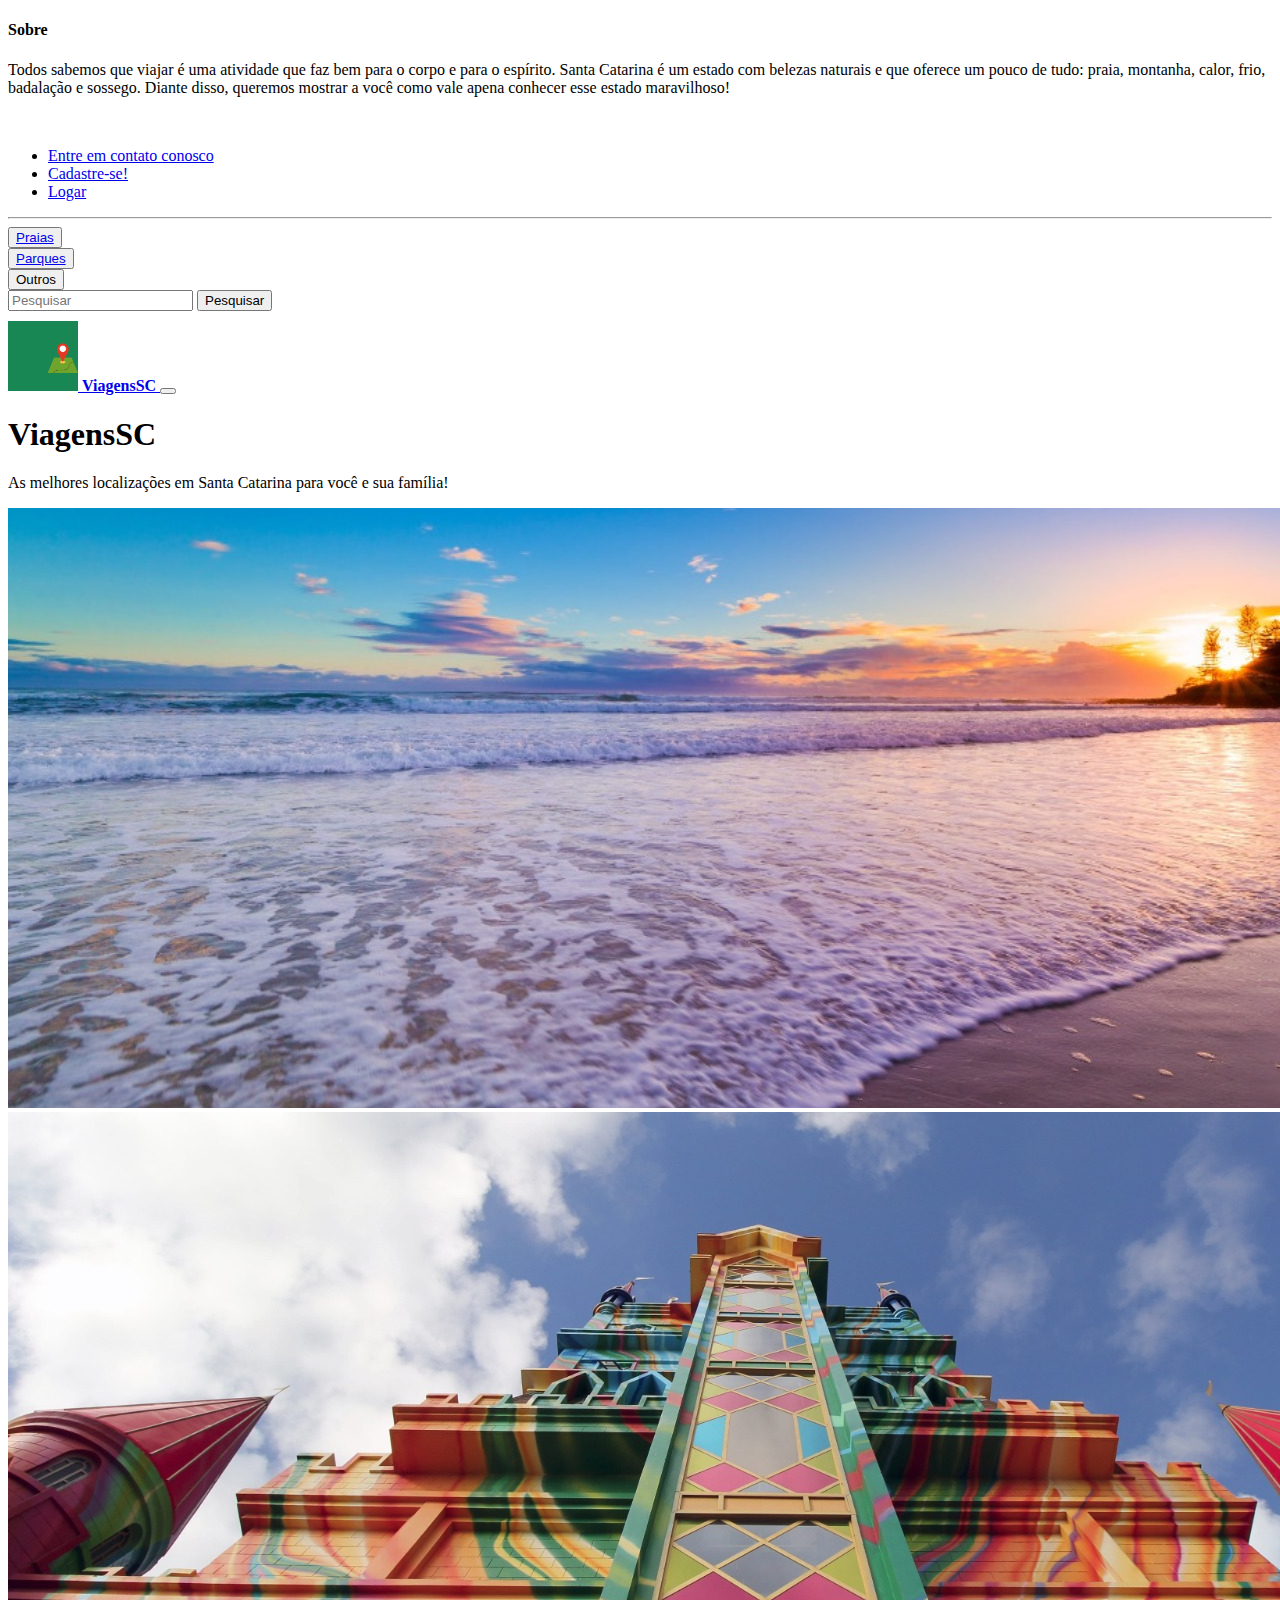
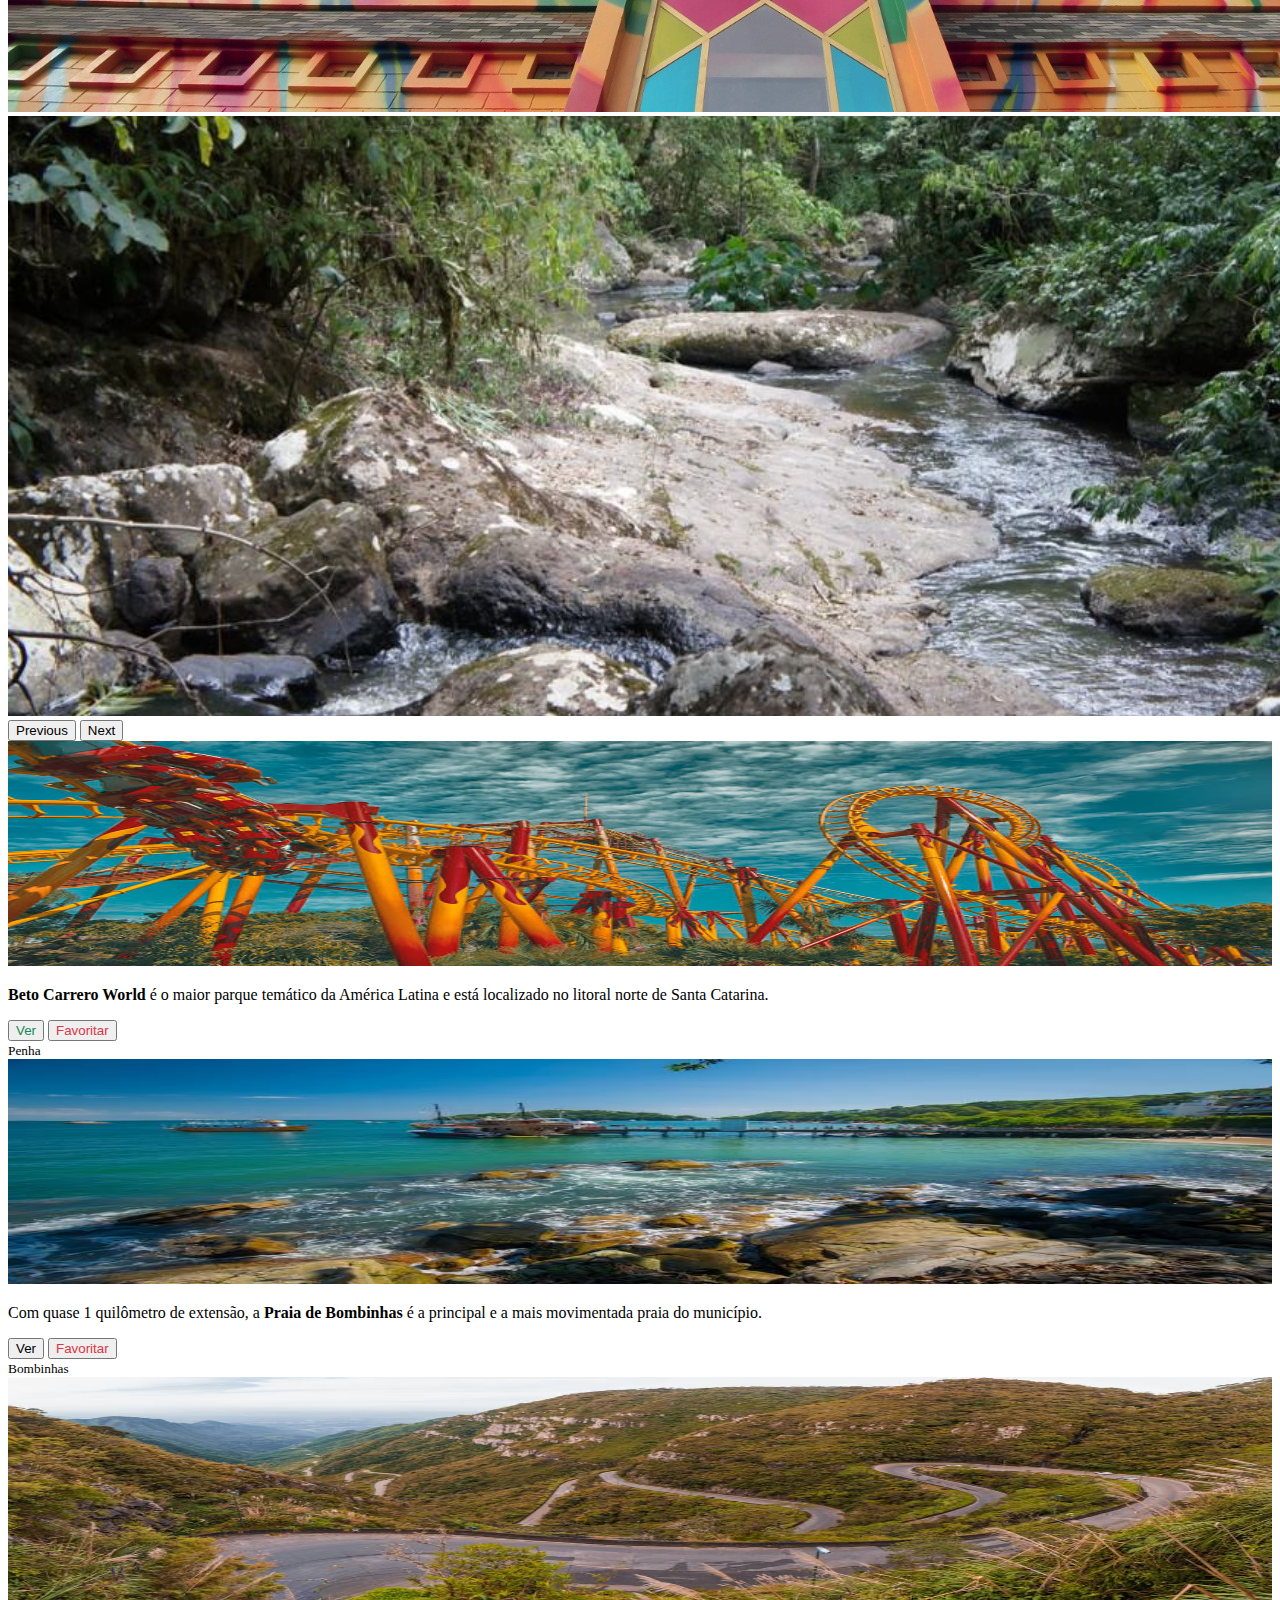
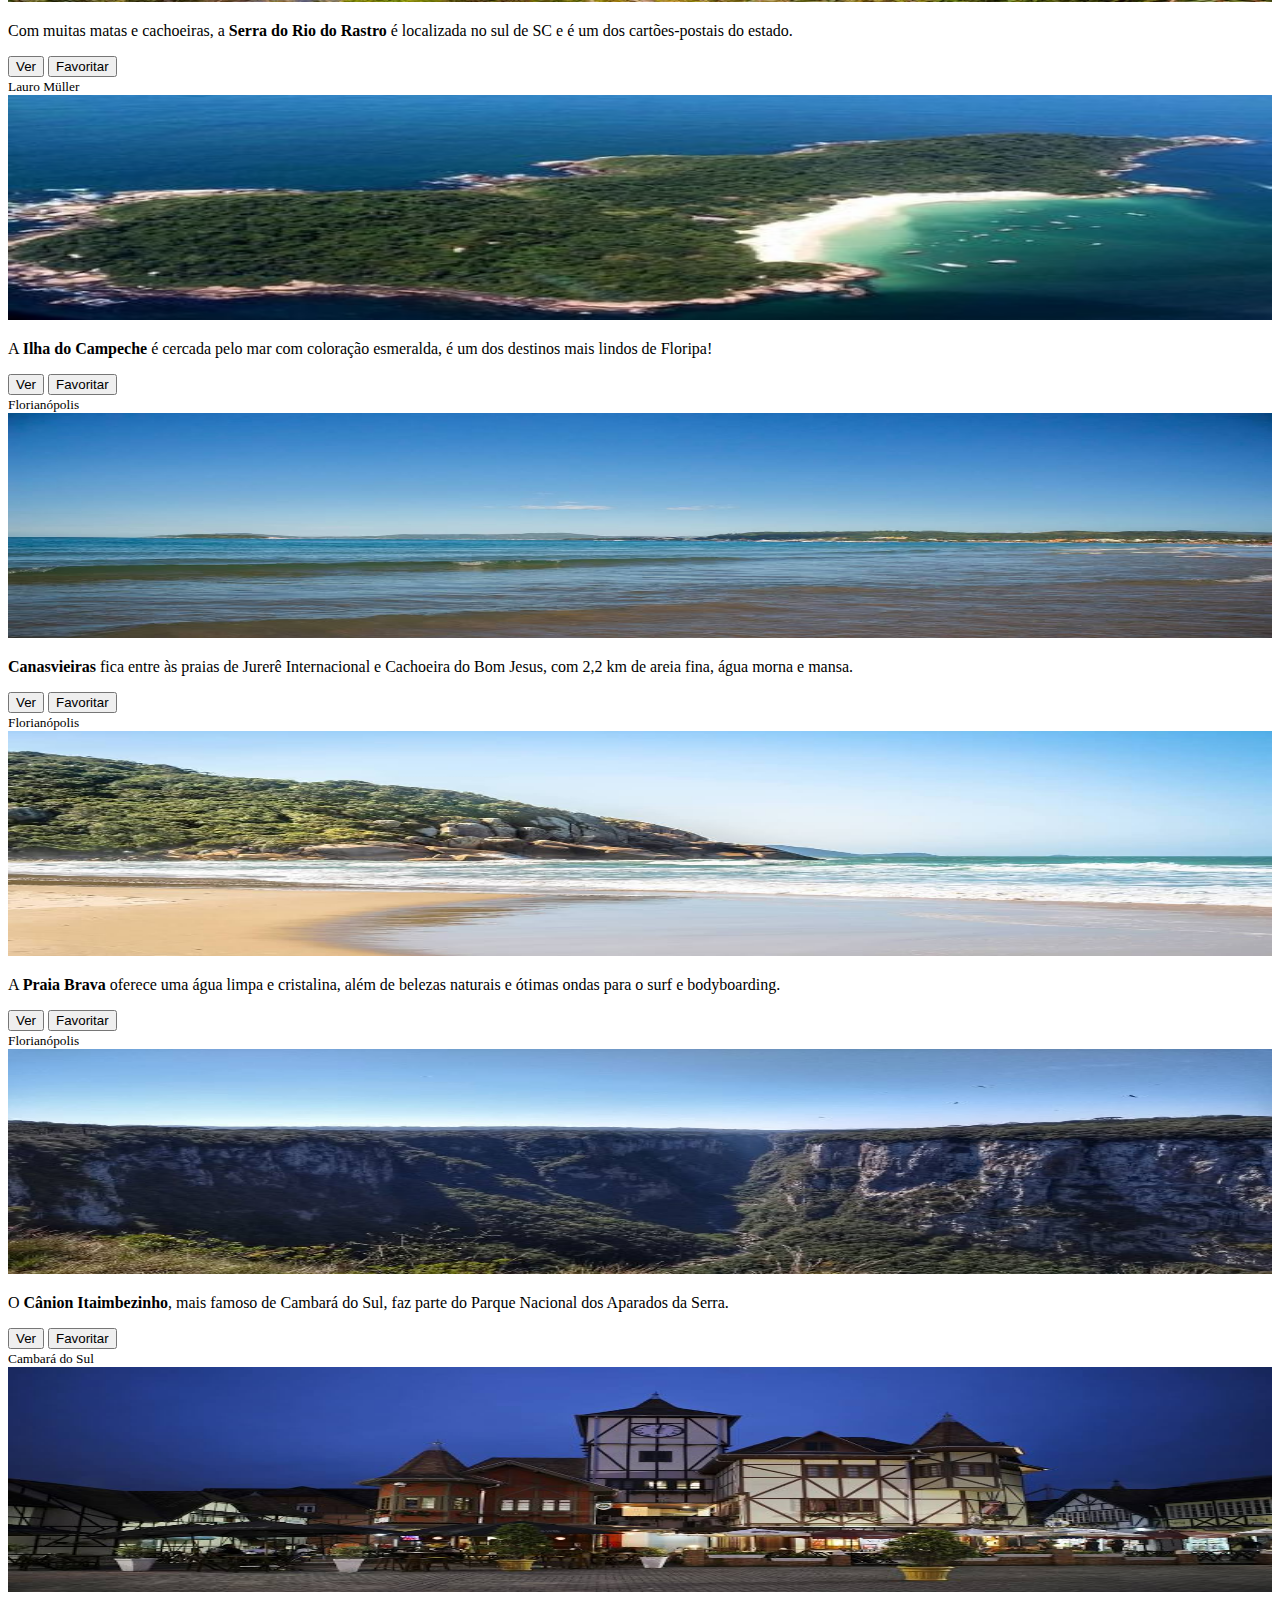
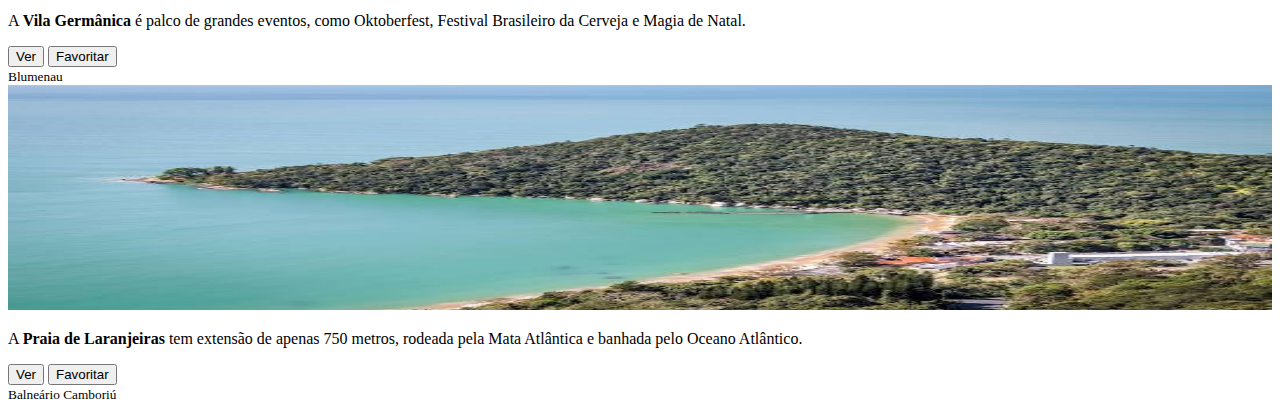
<file: index.html>
<!DOCTYPE html>
<html lang="pt-br">
<head>
  <meta charset="utf-8">
  <meta name="viewport" content="width=device-width, initial-scale=1">
  <meta name="description" content="">
  <meta name="author" content="Mark Otto, Jacob Thornton, and Bootstrap contributors">
  <meta name="generator" content="Hugo 0.88.1">
  <link rel="shortcut icon" href="images/iconeviagenssc.ico" type="image/x-icon">
  <title>ViagensSC</title>

  <link href="https://cdn.jsdelivr.net/npm/bootstrap@5.1.3/dist/css/bootstrap.min.css" rel="stylesheet"
    integrity="sha384-1BmE4kWBq78iYhFldvKuhfTAU6auU8tT94WrHftjDbrCEXSU1oBoqyl2QvZ6jIW3" crossorigin="anonymous">
    
  <link rel="stylesheet" href="css/viagenssc.css">


</head>

<body>

  <header>
    <div class="collapse bg-light" id="navbarHeader">
      <div class="container">
        <div class="row">
          <div class="col-sm-8 col-md-7 py-4">
            <h4 class="text-success">Sobre</h4>
            <p class="text-muted">Todos sabemos que viajar é uma atividade que faz bem para o corpo e para o espírito. Santa Catarina é um estado com belezas naturais e que oferece um pouco de tudo: praia, montanha, calor, frio, badalação e sossego. Diante disso, queremos mostrar a você como vale apena conhecer esse estado maravilhoso!</p>
          </div>
          <div class="col-sm-4 offset-md-1 py-4">
            <br>
            <ul class="list-unstyled">
              <li><a href="#" class="text-success">Entre em contato conosco</a></li>
              <li><a href="assets/cadastrar.html" class="text-success">Cadastre-se!</a></li>
              <li><a href="assets/login.html" class="text-success">Logar</a></li>
            </ul>
          </div>
        </div>
      </div>

      <div class="botoes bg-dark">
        <hr/>
        <div class= "d-flex justify-content-evenly">
          <div class="btn-group">
            <button type="button" class="btn btn-sm btn-outline-success bg-dark"><a class="text-decoration-none text-success" href="praias.html">Praias</a></button>
            </div>
            <div class="btn-group">
              <button type="button" class="btn btn-sm btn-outline-success bg-dark"><a class="text-decoration-none text-success" href="parques.html">Parques</a></button>
            </div>
            <div class="btn-group">
              <button type="button" class="btn btn-sm btn-outline-success bg-dark">Outros</button>
            </div>
            <div class="btn-group">
            <input class="form-control me-2" type="search" placeholder="Pesquisar" aria-label="Search">
            <button class="btn btn-outline-success" type="submit">Pesquisar</button>
            </div>
          </div>
        </div>
      </div>

    <div class="navbar navbar-dark bg-success shadow-sm">
      <div class="container">
        <a href="#" class="navbar-brand d-flex align-items-center">
          <img src="images/ViagensSC (1).png" alt="" height="70px" width="70px">
          <strong>ViagensSC</strong>
        </a>
        
        <button class="navbar-toggler" type="button" data-bs-toggle="collapse" data-bs-target="#navbarHeader"
          aria-controls="navbarHeader" aria-expanded="false" aria-label="Toggle navigation">
          <span class="navbar-toggler-icon"></span>
        </button>
      </div>
    </div>
  </header>

  <main>

    <section class="py-5 text-center container">
      <div class="row py-lg-1">
        <div class="col-lg-6 col-md-8 mx-auto">
          <h1 class="fw-light bg">ViagensSC</h1>
          <p class="lead text-muted">As melhores localizações em Santa Catarina para você e sua família!</p>
        </div>
      </div>
    </section>


    <section>
      <div id="carouselExampleControls" class="carousel slide" data-bs-ride="carousel">
        <div class="carousel-inner">
          <div class="carousel-item active">
            <img src="images/baciadavovoc.jpeg" class="d-block img-fluid mx-auto" alt="...">
          </div>
          <div class="carousel-item">
            <img src="./images/betinhoc.jpeg" class="d-block img-fluid mx-auto" alt="...">
          </div>
          <div class="carousel-item">
            <img src="./images/trilhadopitococ.jpeg" class="d-block mx-auto img-fluid" alt="...">
          </div>
        </div>
        <button class="carousel-control-prev" type="button" data-bs-target="#carouselExampleControls" data-bs-slide="prev">
          <span class="carousel-control-prev-icon" aria-hidden="true"></span>
          <span class="visually-hidden">Previous</span>
        </button>
        <button class="carousel-control-next" type="button" data-bs-target="#carouselExampleControls" data-bs-slide="next">
          <span class="carousel-control-next-icon" aria-hidden="true"></span>
          <span class="visually-hidden">Next</span>
        </button>
      </div>

    </section>
    <div class="album py-5 bg-light">
      <div class="container">
        <div class="row row-cols-1 row-cols-sm-2 row-cols-md-3 g-3">
          <div class="col">
            <div class="card shadow-sm">
              <img src="images/betinho.jpg" alt="" height="225px" width="100%">

              <div class="card-body">
                <p class="card-text"><strong>Beto Carrero World</strong> é o maior parque temático da América Latina e está localizado no litoral norte de Santa Catarina.</p>
                <div class="d-flex justify-content-between align-items-center">
                  <div class="btn-group">
                    <button type="button" class="btn btn-sm btn-outline-success"><a href="betocarrero.html" style="text-decoration: none; color: #198754;">Ver</a></button>
                    <button type="button" class="btn btn-sm btn-outline-danger"><a href="favoritos.html" style="text-decoration: none; color: #dc3545;">Favoritar</a></button>
                  </div>
                  <small class="text-muted">Penha</small>
                </div>
              </div>
            </div>
          </div>
          <div class="col">
            <div class="card shadow-sm">
              <img src="images/bombinhas.jpg" alt="" height="225px" width="100%">

              <div class="card-body">
                <p class="card-text">Com quase 1 quilômetro de extensão, a <strong>Praia de Bombinhas</strong> é a principal e a mais movimentada praia do município.</p>
                <div class="d-flex justify-content-between align-items-center">
                  <div class="btn-group">
                    <button type="button" class="btn btn-sm btn-outline-success">Ver</button>
                    <button type="button" class="btn btn-sm btn-outline-danger"><a href="assets/cadastrar.html" style="text-decoration: none; color: #dc3545;">Favoritar</a></button>
                  </div>
                  <small class="text-muted">Bombinhas</small>
                </div>
              </div>
            </div>
          </div>
          <div class="col">
            <div class="card shadow-sm">
              <img src="images/serrariodorastro.jpg" alt="" height="225px" width="100%">

              <div class="card-body">
                <p class="card-text">Com muitas matas e cachoeiras, a <strong>Serra do Rio do Rastro</strong> é  localizada no sul de SC e é um dos cartões-postais do estado.</p>
                <div class="d-flex justify-content-between align-items-center">
                  <div class="btn-group">
                    <button type="button" class="btn btn-sm btn-outline-success">Ver</button>
                    <button type="button" class="btn btn-sm btn-outline-danger">Favoritar</button>
                  </div>
                  <small class="text-muted">Lauro Müller</small>
                </div>
              </div>
            </div>
          </div>
          <div class="col">
            <div class="card shadow-sm">
              <img src="images/campeche.jpg" alt="" height="225px" width="100%">

              <div class="card-body">
                <p class="card-text">A <strong>Ilha do Campeche</strong> é cercada pelo mar com coloração esmeralda, é um dos destinos mais lindos de Floripa!</p>
                <div class="d-flex justify-content-between align-items-center">
                  <div class="btn-group">
                    <button type="button" class="btn btn-sm btn-outline-success">Ver</button>
                    <button type="button" class="btn btn-sm btn-outline-danger">Favoritar</button>
                  </div>
                  <small class="text-muted">Florianópolis</small>
                </div>
              </div>
            </div>
          </div>
          <div class="col">
            <div class="card shadow-sm">
              <img src="images/canasvieiras.jpg" alt="" height="225px" width="100%">

              <div class="card-body">
                <p class="card-text"> <strong>Canasvieiras</strong> fica entre  às praias de Jurerê Internacional e Cachoeira do Bom Jesus, com 2,2 km de areia fina, água morna e mansa.</p>
                <div class="d-flex justify-content-between align-items-center">
                  <div class="btn-group">
                    <button type="button" class="btn btn-sm btn-outline-success">Ver</button>
                    <button type="button" class="btn btn-sm btn-outline-danger">Favoritar</button>
                  </div>
                  <small class="text-muted">Florianópolis</small>
                </div>
              </div>
            </div>
          </div>
          <div class="col">
            <div class="card shadow-sm">
              <img src="images/praiabrava.jpg" alt="" height="225px" width="100%">

              <div class="card-body">
                <p class="card-text">A <strong>Praia Brava</strong> oferece uma água limpa e cristalina, além de belezas naturais e ótimas ondas para o surf e bodyboarding.</p>
                <div class="d-flex justify-content-between align-items-center">
                  <div class="btn-group">
                    <button type="button" class="btn btn-sm btn-outline-success">Ver</button>
                    <button type="button" class="btn btn-sm btn-outline-danger">Favoritar</button>
                  </div>
                  <small class="text-muted">Florianópolis</small>
                </div>
              </div>
            </div>
          </div>

          <div class="col">
            <div class="card shadow-sm">
              <img src="images/caniondoitambezinho.jpg" alt="" height="225px" width="100%">

              <div class="card-body">
                <p class="card-text">O <strong>Cânion Itaimbezinho</strong>, mais famoso de Cambará do Sul, faz parte do Parque Nacional dos Aparados da Serra.</p>
                <div class="d-flex justify-content-between align-items-center">
                  <div class="btn-group">
                    <button type="button" class="btn btn-sm btn-outline-success">Ver</button>
                    <button type="button" class="btn btn-sm btn-outline-danger">Favoritar</button>
                  </div>
                  <small class="text-muted">Cambará do Sul</small>
                </div>
              </div>
            </div>
          </div>
          <div class="col">
            <div class="card shadow-sm">
              <img src="images/vilagermanica.jpg" alt="" height="225px" width="100%">

              <div class="card-body">
                <p class="card-text">A <strong>Vila Germânica</strong> é palco de grandes eventos, como Oktoberfest, Festival Brasileiro da Cerveja e Magia de Natal.</p>
                <div class="d-flex justify-content-between align-items-center">
                  <div class="btn-group">
                    <button type="button" class="btn btn-sm btn-outline-success">Ver</button>
                    <button type="button" class="btn btn-sm btn-outline-danger">Favoritar</button>
                  </div>
                  <small class="text-muted">Blumenau</small>
                </div>
              </div>
            </div>
          </div>
          <div class="col">
            <div class="card shadow-sm">
              <img src="images/praiadelaranjeiras.jpg" alt="" height="225px" width="100%">

              <div class="card-body">
                <p class="card-text">A <strong>Praia de Laranjeiras</strong> tem extensão de apenas 750 metros, rodeada pela Mata Atlântica e banhada pelo Oceano Atlântico.</p>
                <div class="d-flex justify-content-between align-items-center">
                  <div class="btn-group">
                    <button type="button" class="btn btn-sm btn-outline-success">Ver</button>
                    <button type="button" class="btn btn-sm btn-outline-danger">Favoritar</button>
                  </div>
                  <small class="text-muted">Balneário Camboriú</small>
                </div>
              </div>
            </div>
          </div>
        </div>
      </div>
    </div>

  </main>

  <footer class="text-muted py-5">
    <div class="container">
 

    </div>
  </footer>

  <!--Import js bootstrap-->

  <script src="https://cdn.jsdelivr.net/npm/bootstrap@5.1.3/dist/js/bootstrap.bundle.min.js"
    integrity="sha384-ka7Sk0Gln4gmtz2MlQnikT1wXgYsOg+OMhuP+IlRH9sENBO0LRn5q+8nbTov4+1p"
    crossorigin="anonymous"></script>


</body>

</html>
</file>
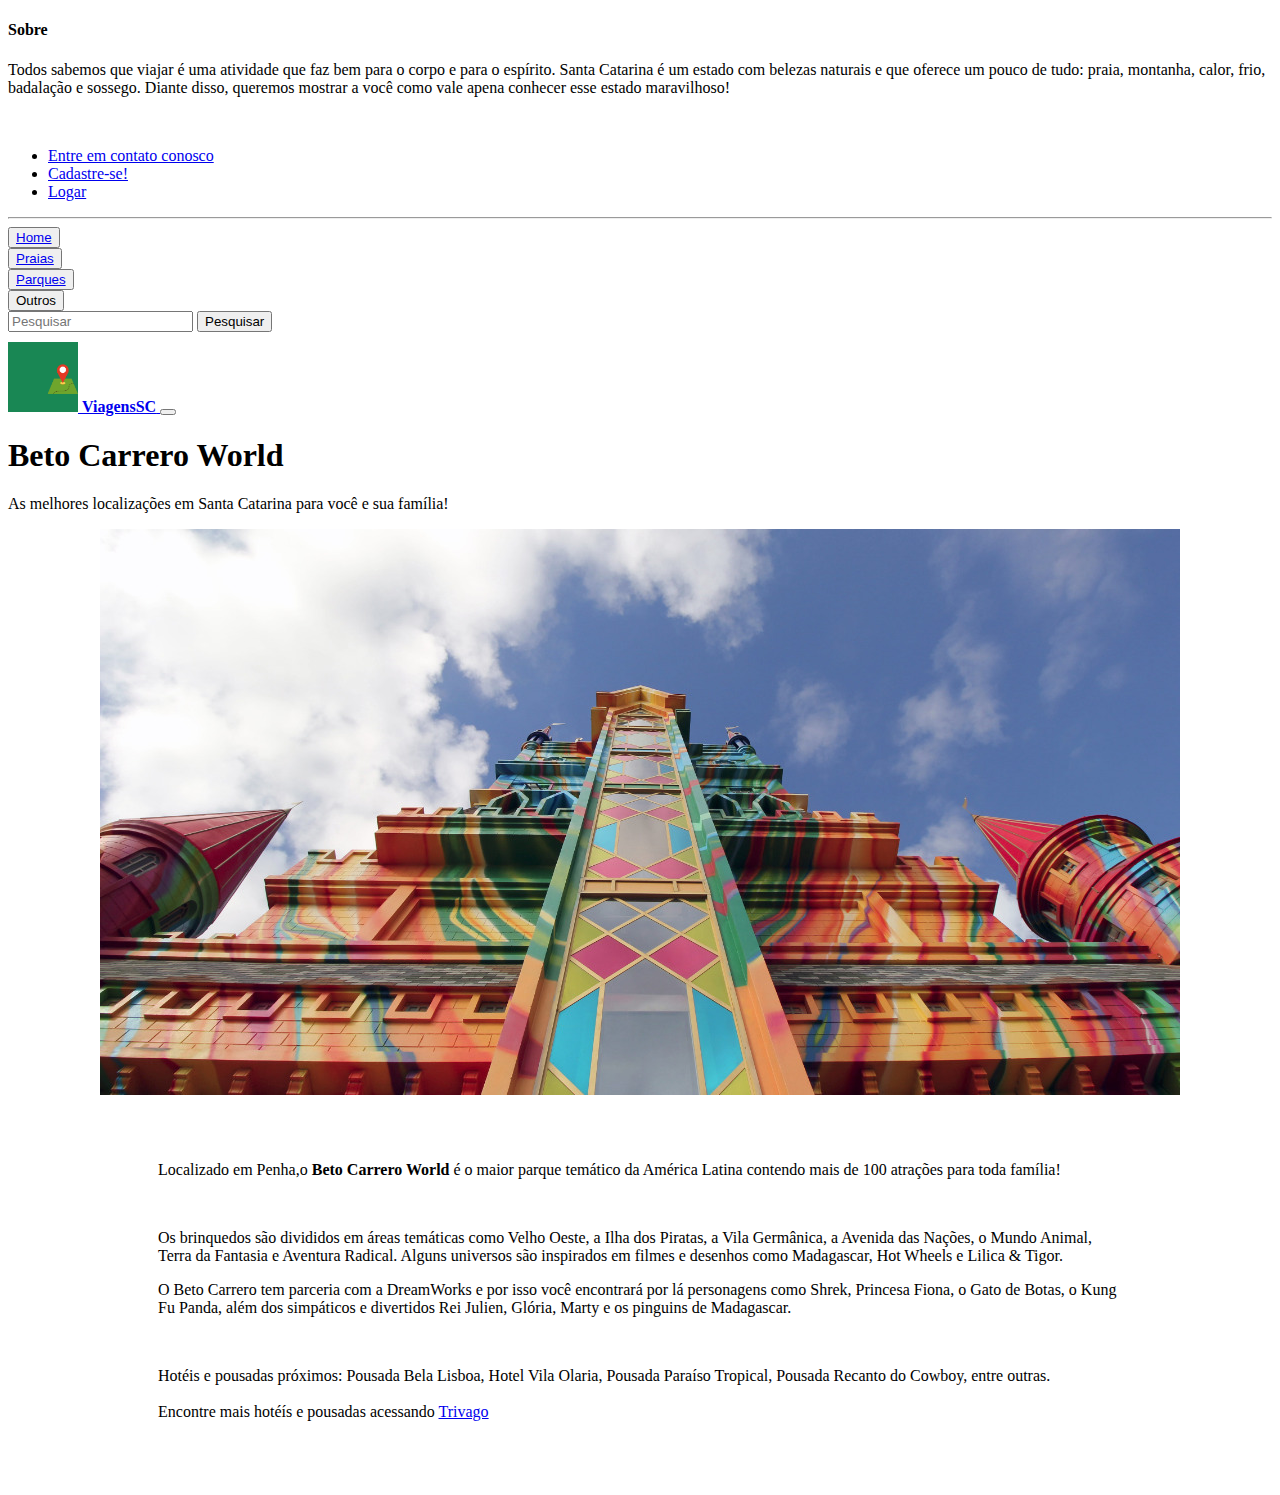
<file: betocarrero.html>
<!DOCTYPE html>
<html lang="pt-br">
<head>
  <meta charset="utf-8">
  <meta name="viewport" content="width=device-width, initial-scale=1">
  <meta name="description" content="">
  <meta name="author" content="Mark Otto, Jacob Thornton, and Bootstrap contributors">
  <meta name="generator" content="Hugo 0.88.1">
  <link rel="shortcut icon" href="images/iconeviagenssc.ico" type="image/x-icon">
  <title>ViagensSC - Beto Carrero World</title>

  <link href="https://cdn.jsdelivr.net/npm/bootstrap@5.1.3/dist/css/bootstrap.min.css" rel="stylesheet"
    integrity="sha384-1BmE4kWBq78iYhFldvKuhfTAU6auU8tT94WrHftjDbrCEXSU1oBoqyl2QvZ6jIW3" crossorigin="anonymous">
    
  <link rel="stylesheet" href="css/viagenssc.css">


</head>

<body>

  <header>
    <div class="collapse bg-light" id="navbarHeader">
      <div class="container">
        <div class="row">
          <div class="col-sm-8 col-md-7 py-4">
            <h4 class="text-success">Sobre</h4>
            <p class="text-muted">Todos sabemos que viajar é uma atividade que faz bem para o corpo e para o espírito. Santa Catarina é um estado com belezas naturais e que oferece um pouco de tudo: praia, montanha, calor, frio, badalação e sossego. Diante disso, queremos mostrar a você como vale apena conhecer esse estado maravilhoso!</p>
          </div>
          <div class="col-sm-4 offset-md-1 py-4">
            <br>
            <ul class="list-unstyled">
              <li><a href="#" class="text-success">Entre em contato conosco</a></li>
              <li><a href="assets/cadastrar.html" class="text-success">Cadastre-se!</a></li>
              <li><a href="assets/login.html" class="text-success">Logar</a></li>
            </ul>
          </div>
        </div>
      </div>

      <div class="botoes bg-dark">
        <hr/>
        <div class= "d-flex justify-content-evenly">
            <div class="btn-group">
                <button type="button" class="btn btn-sm btn-outline-success bg-dark"><a class="text-decoration-none text-success" href="indexx.html">Home</a></button>
                </div>
          <div class="btn-group">
            <button type="button" class="btn btn-sm btn-outline-success bg-dark"><a class="text-decoration-none text-success" href="praias.html">Praias</a></button>
            </div>
            <div class="btn-group">
              <button type="button" class="btn btn-sm btn-outline-success bg-dark"><a class="text-decoration-none text-success" href="parques.html">Parques</a></button>
            </div>
            <div class="btn-group">
              <button type="button" class="btn btn-sm btn-outline-success bg-dark">Outros</button>
            </div>
            <div class="btn-group">
            <input class="form-control me-2" type="search" placeholder="Pesquisar" aria-label="Search">
            <button class="btn btn-outline-success" type="submit">Pesquisar</button>
            </div>
          </div>
        </div>
      </div>

    <div class="navbar navbar-dark bg-success shadow-sm">
      <div class="container">
        <a href="#" class="navbar-brand d-flex align-items-center">
          <img src="images/ViagensSC (1).png" alt="" height="70px" width="70px">
          <strong>ViagensSC</strong>
        </a>
        
        <button class="navbar-toggler" type="button" data-bs-toggle="collapse" data-bs-target="#navbarHeader"
          aria-controls="navbarHeader" aria-expanded="false" aria-label="Toggle navigation">
          <span class="navbar-toggler-icon"></span>
        </button>
      </div>
    </div>
  </header>

  <main>

    <section class="py-5 text-center container">
      <div class="row py-lg-1">
        <div class="col-lg-6 col-md-8 mx-auto">
          <h1 class="fw-light bg">Beto Carrero World</h1>
          <p class="lead text-muted">As melhores localizações em Santa Catarina para você e sua família!</p>
        </div>
      </div>
    </section>
    <section>
      
      <img src="images/betoCarreiro_ccexpress.jpeg" alt="" style="display: block; margin-left: auto; margin-right: auto;">

    </section>
    <section style="padding-left: 150px; padding-top: 50px; padding-bottom: 50px; padding-right: 150px;">
        <p>Localizado em Penha,o <strong>Beto Carrero World</strong> é o maior parque temático da América Latina contendo mais de 100 atrações para toda família!</p> <br>
        <p>Os brinquedos são divididos em áreas temáticas como Velho Oeste, a Ilha dos Piratas, a Vila Germânica, a Avenida das Nações, o Mundo Animal, Terra da Fantasia e Aventura Radical. Alguns universos são inspirados em filmes e desenhos como Madagascar, Hot Wheels e Lilica & Tigor.</p>
        <p>O Beto Carrero tem parceria com a DreamWorks e por isso você encontrará por lá personagens como Shrek, Princesa Fiona, o Gato de Botas, o Kung Fu Panda, além dos simpáticos e divertidos Rei Julien, Glória, Marty e os pinguins de Madagascar.</p> <br>
        <p>Hotéis e pousadas próximos: Pousada Bela Lisboa, Hotel Vila Olaria, Pousada Paraíso Tropical, Pousada Recanto do Cowboy, entre outras. <br><br>Encontre mais hotéís e pousadas acessando <a href="https://www.trivago.com.br/pt-BR/lm?__wr=9&tc=18&sem_keyword=&sem_creativeid=265567047065&sem_matchtype=&sem_network=g&sem_device=c&sem_placement=&sem_target=&sem_adposition=&sem_param1=&sem_param2=&sem_campaignid=338952668&sem_adgroupid=28383555428&sem_targetid=aud-550163433988%3Adsa-122980182251&sem_location=9102338&cip=551131&gclid=CjwKCAiA866PBhAYEiwANkIneOnF5QPTvBWCXq4l4APKpRrjfMADAGWuY0fM9Tm2TFLe_qcaqhpskxoCFwIQAvD_BwE&search=500-1312535">Trivago</a>
    </section>

  </main>

  <footer class="text-muted py-5">
    <div class="container">
 

    </div>
  </footer>

  <!--Import js bootstrap-->

  <script src="https://cdn.jsdelivr.net/npm/bootstrap@5.1.3/dist/js/bootstrap.bundle.min.js"
    integrity="sha384-ka7Sk0Gln4gmtz2MlQnikT1wXgYsOg+OMhuP+IlRH9sENBO0LRn5q+8nbTov4+1p"
    crossorigin="anonymous"></script>


</body>

</html>
</file>
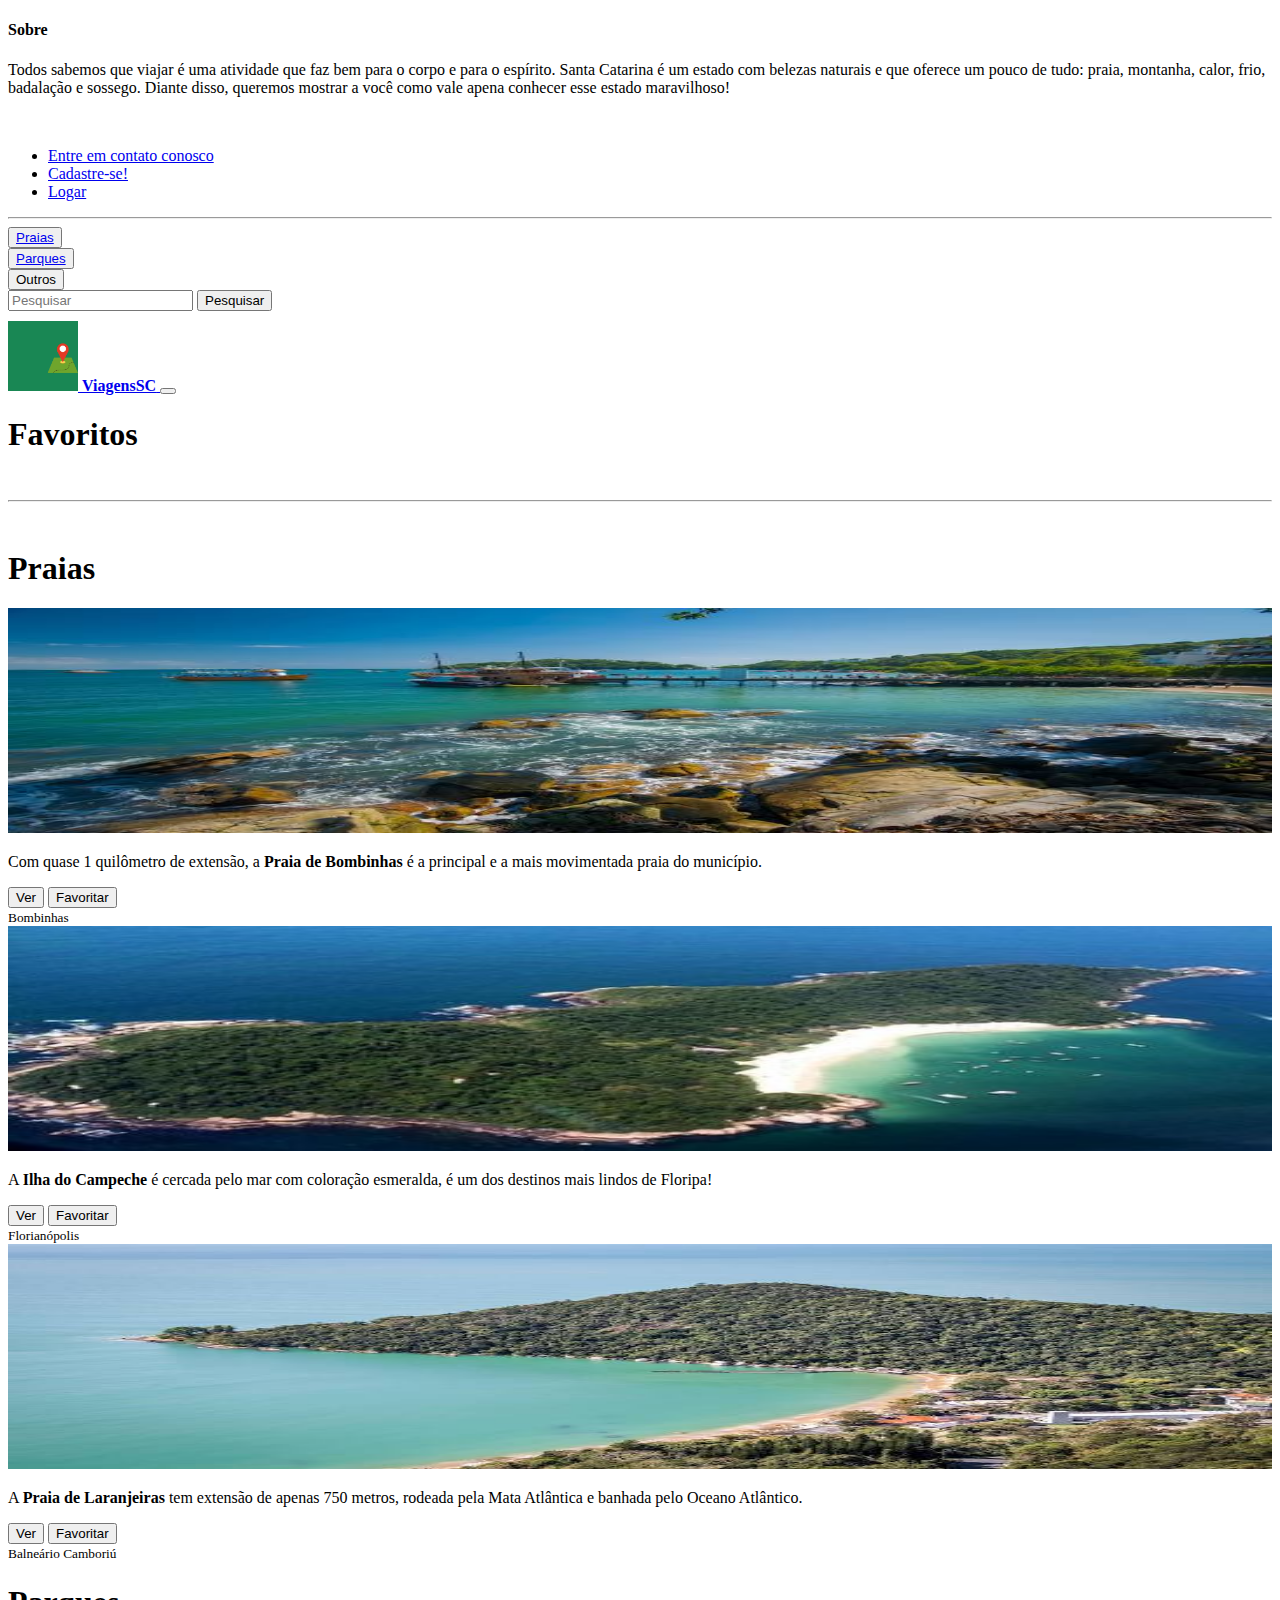
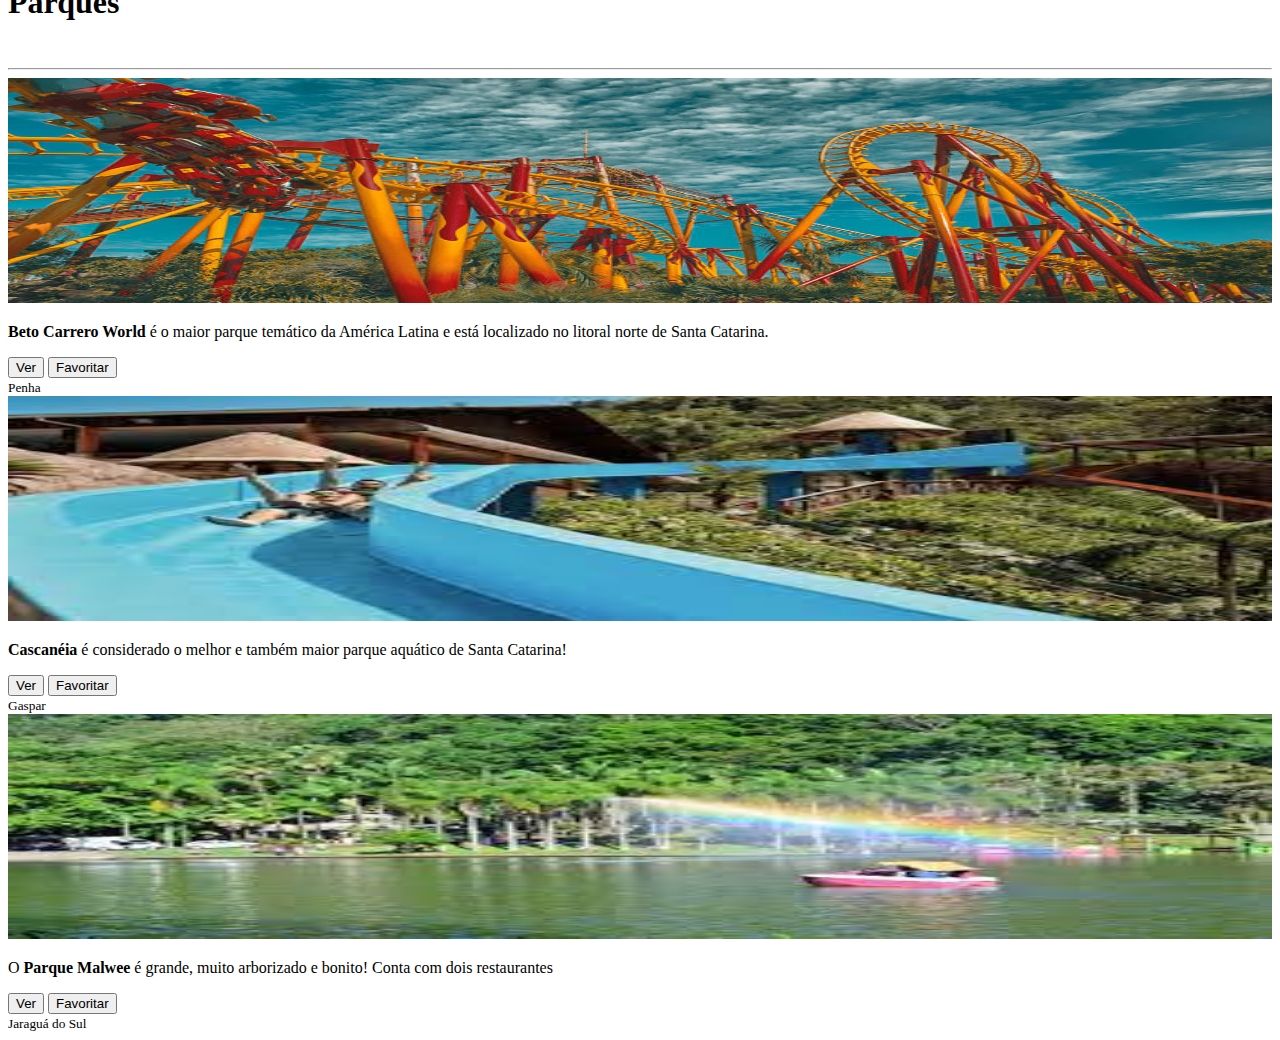
<file: favoritos.html>
<!DOCTYPE html>
<html lang="pt-br">
<head>
    <meta charset="utf-8">
    <meta name="viewport" content="width=device-width, initial-scale=1">
    <meta name="description" content="">
    <meta name="author" content="Mark Otto, Jacob Thornton, and Bootstrap contributors">
    <meta name="generator" content="Hugo 0.88.1">
    <link rel="shortcut icon" href="images/iconeviagenssc.ico" type="image/x-icon">
    <title>ViagensSC</title>
  
    <link href="https://cdn.jsdelivr.net/npm/bootstrap@5.1.3/dist/css/bootstrap.min.css" rel="stylesheet"
      integrity="sha384-1BmE4kWBq78iYhFldvKuhfTAU6auU8tT94WrHftjDbrCEXSU1oBoqyl2QvZ6jIW3" crossorigin="anonymous">
      
    <link rel="stylesheet" href="css/viagenssc.css">
  
  
  </head>
  
  <body>
  
    <header>
      <div class="collapse bg-light" id="navbarHeader">
        <div class="container">
          <div class="row">
            <div class="col-sm-8 col-md-7 py-4">
              <h4 class="text-success">Sobre</h4>
              <p class="text-muted">Todos sabemos que viajar é uma atividade que faz bem para o corpo e para o espírito. Santa Catarina é um estado com belezas naturais e que oferece um pouco de tudo: praia, montanha, calor, frio, badalação e sossego. Diante disso, queremos mostrar a você como vale apena conhecer esse estado maravilhoso!</p>
            </div>
            <div class="col-sm-4 offset-md-1 py-4">
              <br>
              <ul class="list-unstyled">
                <li><a href="#" class="text-success">Entre em contato conosco</a></li>
                <li><a href="assets/cadastrar.html" class="text-success">Cadastre-se!</a></li>
                <li><a href="assets/login.html" class="text-success">Logar</a></li>
              </ul>
            </div>
          </div>
        </div>
  
        <div class="botoes bg-dark">
          <hr/>
          <div class= "d-flex justify-content-evenly">
            <div class="btn-group">
              <button type="button" class="btn btn-sm btn-outline-success bg-dark"><a class="text-decoration-none text-success" href="praias.html">Praias</a></button>
              </div>
              <div class="btn-group">
                <button type="button" class="btn btn-sm btn-outline-success bg-dark"><a class="text-decoration-none text-success" href="parques.html">Parques</a></button>
              </div>
              <div class="btn-group">
                <button type="button" class="btn btn-sm btn-outline-success bg-dark">Outros</button>
              </div>
              <div class="btn-group">
              <input class="form-control me-2" type="search" placeholder="Pesquisar" aria-label="Search">
              <button class="btn btn-outline-success" type="submit">Pesquisar</button>
              </div>
            </div>
          </div>
        </div>
  
      <div class="navbar navbar-dark bg-success shadow-sm">
        <div class="container">
          <a href="#" class="navbar-brand d-flex align-items-center">
            <img src="images/ViagensSC (1).png" alt="" height="70px" width="70px">
            <strong>ViagensSC</strong>
          </a>
          
          <button class="navbar-toggler" type="button" data-bs-toggle="collapse" data-bs-target="#navbarHeader"
            aria-controls="navbarHeader" aria-expanded="false" aria-label="Toggle navigation">
            <span class="navbar-toggler-icon"></span>
          </button>
        </div>
      </div>
    </header>
    <main>
        <section class="py-5 text-center container">
            <div class="row py-lg-1">
              <div class="col-lg-6 col-md-8 mx-auto">
                <h1 class="fw-light bg"><strong>Favoritos</strong></h1>
                <br>
                <hr>
                <br>
                <h1 class="lead text-muted">Praias</h1>
              </div>
            </div>
          </section>

        </section>
        <div class="album py-5 bg-light">
          <div class="container">
    
            <div class="row row-cols-1 row-cols-sm-2 row-cols-md-3 g-3">
              <div class="col">
                <div class="card shadow-sm">
                  <img src="images/bombinhas.jpg" alt="" height="225px" width="100%">
                      <div class="card-body">
                    <p class="card-text">Com quase 1 quilômetro de extensão, a <strong>Praia de Bombinhas</strong> é a principal e a mais movimentada praia do município.</p>
                    <div class="d-flex justify-content-between align-items-center">
                      <div class="btn-group">
                        <button type="button" class="btn btn-sm btn-outline-success">Ver</button>
                        <button type="button" class="btn btn-sm btn-outline-danger">Favoritar</button>
                      </div>
                      <small class="text-muted">Bombinhas</small>
                    </div>
                  </div>
                </div>
              </div>
              <div class="col">
                <div class="card shadow-sm">
                  <img src="images/campeche.jpg" alt="" height="225px" width="100%">
    
                  <div class="card-body">
                    <p class="card-text">A <strong>Ilha do Campeche</strong> é cercada pelo mar com coloração esmeralda, é um dos destinos mais lindos de Floripa!</p>
                    <div class="d-flex justify-content-between align-items-center">
                      <div class="btn-group">
                        <button type="button" class="btn btn-sm btn-outline-success">Ver</button>
                        <button type="button" class="btn btn-sm btn-outline-danger">Favoritar</button>
                      </div>
                      <small class="text-muted">Florianópolis</small>
                    </div>
                  </div>
                </div>
              </div>
              <div class="col">
                <div class="card shadow-sm">
                  <img src="images/praiadelaranjeiras.jpg" alt="" height="225px" width="100%">
    
                  <div class="card-body">
                    <p class="card-text">A <strong>Praia de Laranjeiras</strong> tem extensão de apenas 750 metros, rodeada pela Mata Atlântica e banhada pelo Oceano Atlântico.</p>
                    <div class="d-flex justify-content-between align-items-center">
                      <div class="btn-group">
                        <button type="button" class="btn btn-sm btn-outline-success">Ver</button>
                        <button type="button" class="btn btn-sm btn-outline-danger">Favoritar</button>
                      </div>
                      <small class="text-muted">Balneário Camboriú</small>
                    </div>
                  </div>
                </div>
              </div>
            </div>
          </div>
        </div>

        <section class="py-5 text-center container">
            <div class="row py-lg-1">
              <div class="col-lg-6 col-md-8 mx-auto">
                
                <h1 class="lead text-muted">Parques</h1>
                <br>
                <hr>
              </div>
            </div>
        </section>

        <div class="album py-5 bg-light">
            <div class="container">
      
              <div class="row row-cols-1 row-cols-sm-2 row-cols-md-3 g-3">
                
                <div class="col">
                  <div class="card shadow-sm">
                    <img src="images/betinho.jpg" alt="" height="225px" width="100%">
      
                    <div class="card-body">
                      <p class="card-text"> <strong>Beto Carrero World</strong> é o maior parque temático da América Latina e está localizado no litoral norte de Santa Catarina.</p>
                      <div class="d-flex justify-content-between align-items-center">
                        <div class="btn-group">
                          <button type="button" class="btn btn-sm btn-outline-success">Ver</button>
                          <button type="button" class="btn btn-sm btn-outline-danger">Favoritar</button>
                        </div>
                        <small class="text-muted">Penha</small>
                      </div>
                    </div>
                  </div>
                </div>
                <div class="col">
                  <div class="card shadow-sm">
                    <img src="images/casca.jpg" alt="" height="225px" width="100%">
                    <div class="card-body">
                      <p class="card-text"><p><strong>Cascanéia</strong> é considerado o melhor e também maior parque aquático de Santa Catarina!</p>
                      <div class="d-flex justify-content-between align-items-center">
                        <div class="btn-group">
                          <button type="button" class="btn btn-sm btn-outline-success">Ver</button>
                          <button type="button" class="btn btn-sm btn-outline-danger">Favoritar</button>
                        </div>
                        <small class="text-muted">Gaspar</small>
                      </div>
                    </div>
                  </div>
                </div>
                <div class="col">
                  <div class="card shadow-sm">
                    <img src="images/malwee.jpg" alt="" height="225px" width="100%">
      
                    <div class="card-body">
                      <p class="card-text">O <strong>Parque Malwee</strong> é grande, muito arborizado e bonito! Conta com dois restaurantes</p>
                      <div class="d-flex justify-content-between align-items-center">
                        <div class="btn-group">
                          <button type="button" class="btn btn-sm btn-outline-success">Ver</button>
                          <button type="button" class="btn btn-sm btn-outline-danger">Favoritar</button>
                        </div>
                        <small class="text-muted">Jaraguá do Sul</small>
                      </div>
                    </div>
                  </div>
                </div>
              </div>
            </div>
          </div>
    
    </main>
     <!--Import js bootstrap-->

  <script src="https://cdn.jsdelivr.net/npm/bootstrap@5.1.3/dist/js/bootstrap.bundle.min.js"
  integrity="sha384-ka7Sk0Gln4gmtz2MlQnikT1wXgYsOg+OMhuP+IlRH9sENBO0LRn5q+8nbTov4+1p"
  crossorigin="anonymous"></script>
</file>
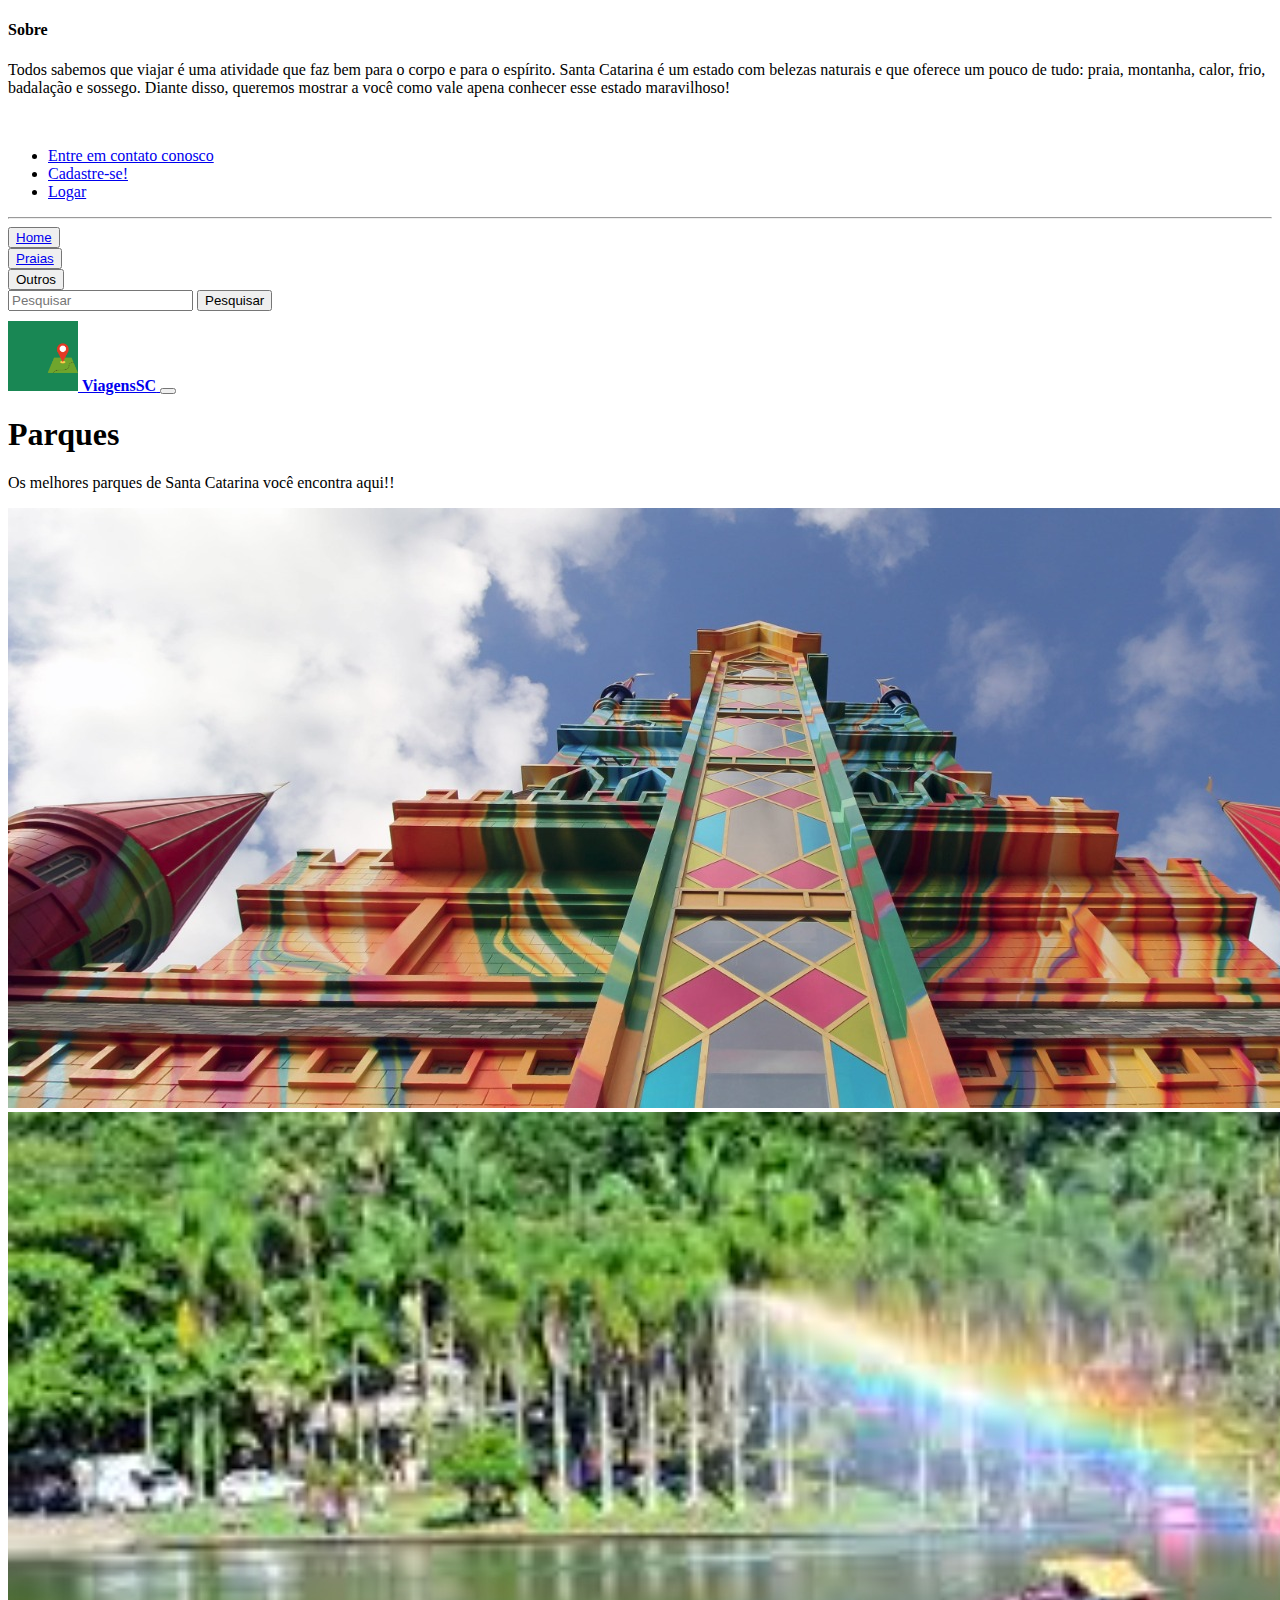
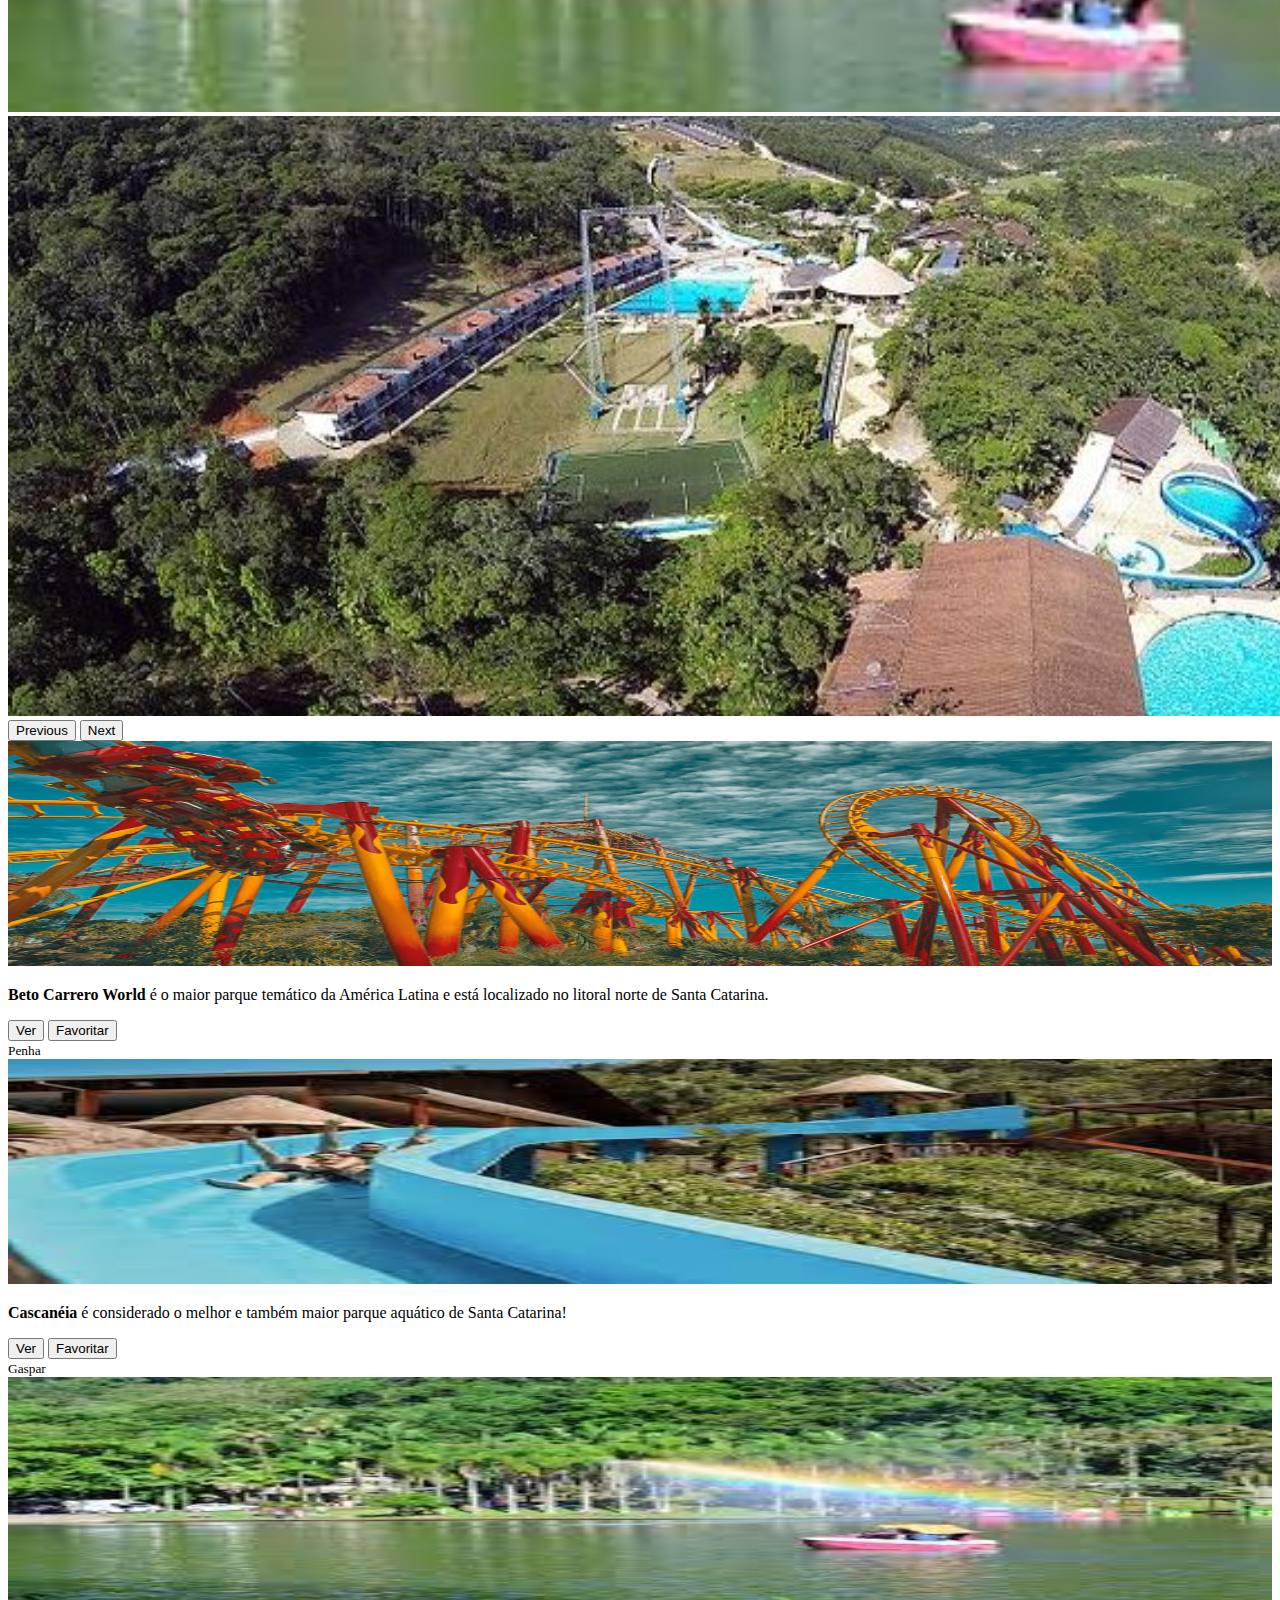
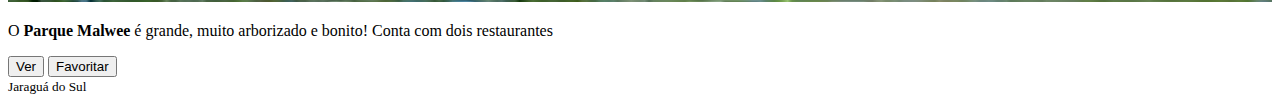
<file: parques.html>
<!DOCTYPE html>
<html lang="pt-br">
<head>
  <meta charset="utf-8">
  <meta name="viewport" content="width=device-width, initial-scale=1">
  <meta name="description" content="">
  <meta name="author" content="Mark Otto, Jacob Thornton, and Bootstrap contributors">
  <meta name="generator" content="Hugo 0.88.1">
  <link rel="shortcut icon" href="images/iconeviagenssc.ico" type="image/x-icon">
  <title>ViagensSC</title>

  <link href="https://cdn.jsdelivr.net/npm/bootstrap@5.1.3/dist/css/bootstrap.min.css" rel="stylesheet"
    integrity="sha384-1BmE4kWBq78iYhFldvKuhfTAU6auU8tT94WrHftjDbrCEXSU1oBoqyl2QvZ6jIW3" crossorigin="anonymous">
    
  <link rel="stylesheet" href="css/viagenssc.css">


</head>

<body>

  <header>
    <div class="collapse bg-light" id="navbarHeader">
      <div class="container">
        <div class="row">
          <div class="col-sm-8 col-md-7 py-4">
            <h4 class="text-success">Sobre</h4>
            <p class="text-muted">Todos sabemos que viajar é uma atividade que faz bem para o corpo e para o espírito. Santa Catarina é um estado com belezas naturais e que oferece um pouco de tudo: praia, montanha, calor, frio, badalação e sossego. Diante disso, queremos mostrar a você como vale apena conhecer esse estado maravilhoso!</p>
          </div>
          <div class="col-sm-4 offset-md-1 py-4">
            <br>
            <ul class="list-unstyled">
              <li><a href="#" class="text-success">Entre em contato conosco</a></li>
              <li><a href="assets/cadastrar.html" class="text-success">Cadastre-se!</a></li>
              <li><a href="assets/login.html" class="text-success">Logar</a></li>
            </ul>
          </div>
        </div>
      </div>

      <div class="botoes bg-dark">
        <hr/>
        <div class= "d-flex justify-content-evenly">
          <div class="btn-group">
            <button type="button" class="btn btn-sm btn-outline-success bg-dark"><a class="text-decoration-none text-success" href="index.html">Home</a></button>
            </div>
            <div class="btn-group">
              <button type="button" class="btn btn-sm btn-outline-success bg-dark"> <a class="text-decoration-none text-success" href="praias.html">Praias</a> </button>
            </div>
            <div class="btn-group">
              <button type="button" class="btn btn-sm btn-outline-success bg-dark">Outros</button>
            </div>
            <div class="btn-group">
            <input class="form-control me-2" type="search" placeholder="Pesquisar" aria-label="Search">
            <button class="btn btn-outline-success" type="submit">Pesquisar</button>
            </div>
          </div>
        </div>
      </div>

    <div class="navbar navbar-dark bg-success shadow-sm">
      <div class="container">
        <a href="#" class="navbar-brand d-flex align-items-center">
          <img src="images/ViagensSC (1).png" alt="" height="70px" width="70px">
          <strong>ViagensSC</strong>
        </a>
        
        <button class="navbar-toggler" type="button" data-bs-toggle="collapse" data-bs-target="#navbarHeader"
          aria-controls="navbarHeader" aria-expanded="false" aria-label="Toggle navigation">
          <span class="navbar-toggler-icon"></span>
        </button>
      </div>
    </div>
  </header>

  <main>

    <section class="py-5 text-center container">
      <div class="row py-lg-1">
        <div class="col-lg-6 col-md-8 mx-auto">
          <h1 class="fw-light bg">Parques</h1>
          <p class="lead text-muted">Os melhores parques de Santa Catarina você encontra aqui!!</p>
        </div>
      </div>
    </section>
    <section>
      
      <div id="carouselExampleControls" class="carousel slide" data-bs-ride="carousel">
        <div class="carousel-inner">
          <div class="carousel-item active">
            <img src="images/betinhoc.jpeg" class="d-block img-fluid mx-auto" alt="...">
          </div>
          <div class="carousel-item">
            <img src="./images/malwee_ccexpress.jpeg" class="d-block img-fluid mx-auto" alt="...">
          </div>
          <div class="carousel-item">
            <img src="./images/cascaneiaa_ccexpress.jpeg" class="d-block mx-auto img-fluid" alt="...">
          </div>
        </div>
        <button class="carousel-control-prev" type="button" data-bs-target="#carouselExampleControls" data-bs-slide="prev">
          <span class="carousel-control-prev-icon" aria-hidden="true"></span>
          <span class="visually-hidden">Previous</span>
        </button>
        <button class="carousel-control-next" type="button" data-bs-target="#carouselExampleControls" data-bs-slide="next">
          <span class="carousel-control-next-icon" aria-hidden="true"></span>
          <span class="visually-hidden">Next</span>
        </button>
      </div>

    </section>

    <div class="album py-5 bg-light">
      <div class="container">

        <div class="row row-cols-1 row-cols-sm-2 row-cols-md-3 g-3">
          
          <div class="col">
            <div class="card shadow-sm">
              <img src="images/betinho.jpg" alt="" height="225px" width="100%">

              <div class="card-body">
                <p class="card-text"> <strong>Beto Carrero World</strong> é o maior parque temático da América Latina e está localizado no litoral norte de Santa Catarina.</p>
                <div class="d-flex justify-content-between align-items-center">
                  <div class="btn-group">
                    <button type="button" class="btn btn-sm btn-outline-success">Ver</button>
                    <button type="button" class="btn btn-sm btn-outline-danger">Favoritar</button>
                  </div>
                  <small class="text-muted">Penha</small>
                </div>
              </div>
            </div>
          </div>
          <div class="col">
            <div class="card shadow-sm">
              <img src="images/casca.jpg" alt="" height="225px" width="100%">
              <div class="card-body">
                <p class="card-text"><p><strong>Cascanéia</strong> é considerado o melhor e também maior parque aquático de Santa Catarina!</p>
                <div class="d-flex justify-content-between align-items-center">
                  <div class="btn-group">
                    <button type="button" class="btn btn-sm btn-outline-success">Ver</button>
                    <button type="button" class="btn btn-sm btn-outline-danger">Favoritar</button>
                  </div>
                  <small class="text-muted">Gaspar</small>
                </div>
              </div>
            </div>
          </div>
          <div class="col">
            <div class="card shadow-sm">
              <img src="images/malwee.jpg" alt="" height="225px" width="100%">

              <div class="card-body">
                <p class="card-text">O <strong>Parque Malwee</strong> é grande, muito arborizado e bonito! Conta com dois restaurantes</p>
                <div class="d-flex justify-content-between align-items-center">
                  <div class="btn-group">
                    <button type="button" class="btn btn-sm btn-outline-success">Ver</button>
                    <button type="button" class="btn btn-sm btn-outline-danger">Favoritar</button>
                  </div>
                  <small class="text-muted">Jaraguá do Sul</small>
                </div>
              </div>
            </div>
          </div>
        </div>
      </div>
    </div>
          
  </main>

  <footer class="text-muted py-5">
    <div class="container">
 

    </div>
  </footer>

  <!--Import js bootstrap-->

  <script src="https://cdn.jsdelivr.net/npm/bootstrap@5.1.3/dist/js/bootstrap.bundle.min.js"
    integrity="sha384-ka7Sk0Gln4gmtz2MlQnikT1wXgYsOg+OMhuP+IlRH9sENBO0LRn5q+8nbTov4+1p"
    crossorigin="anonymous"></script>


</body>

</html>
</file>
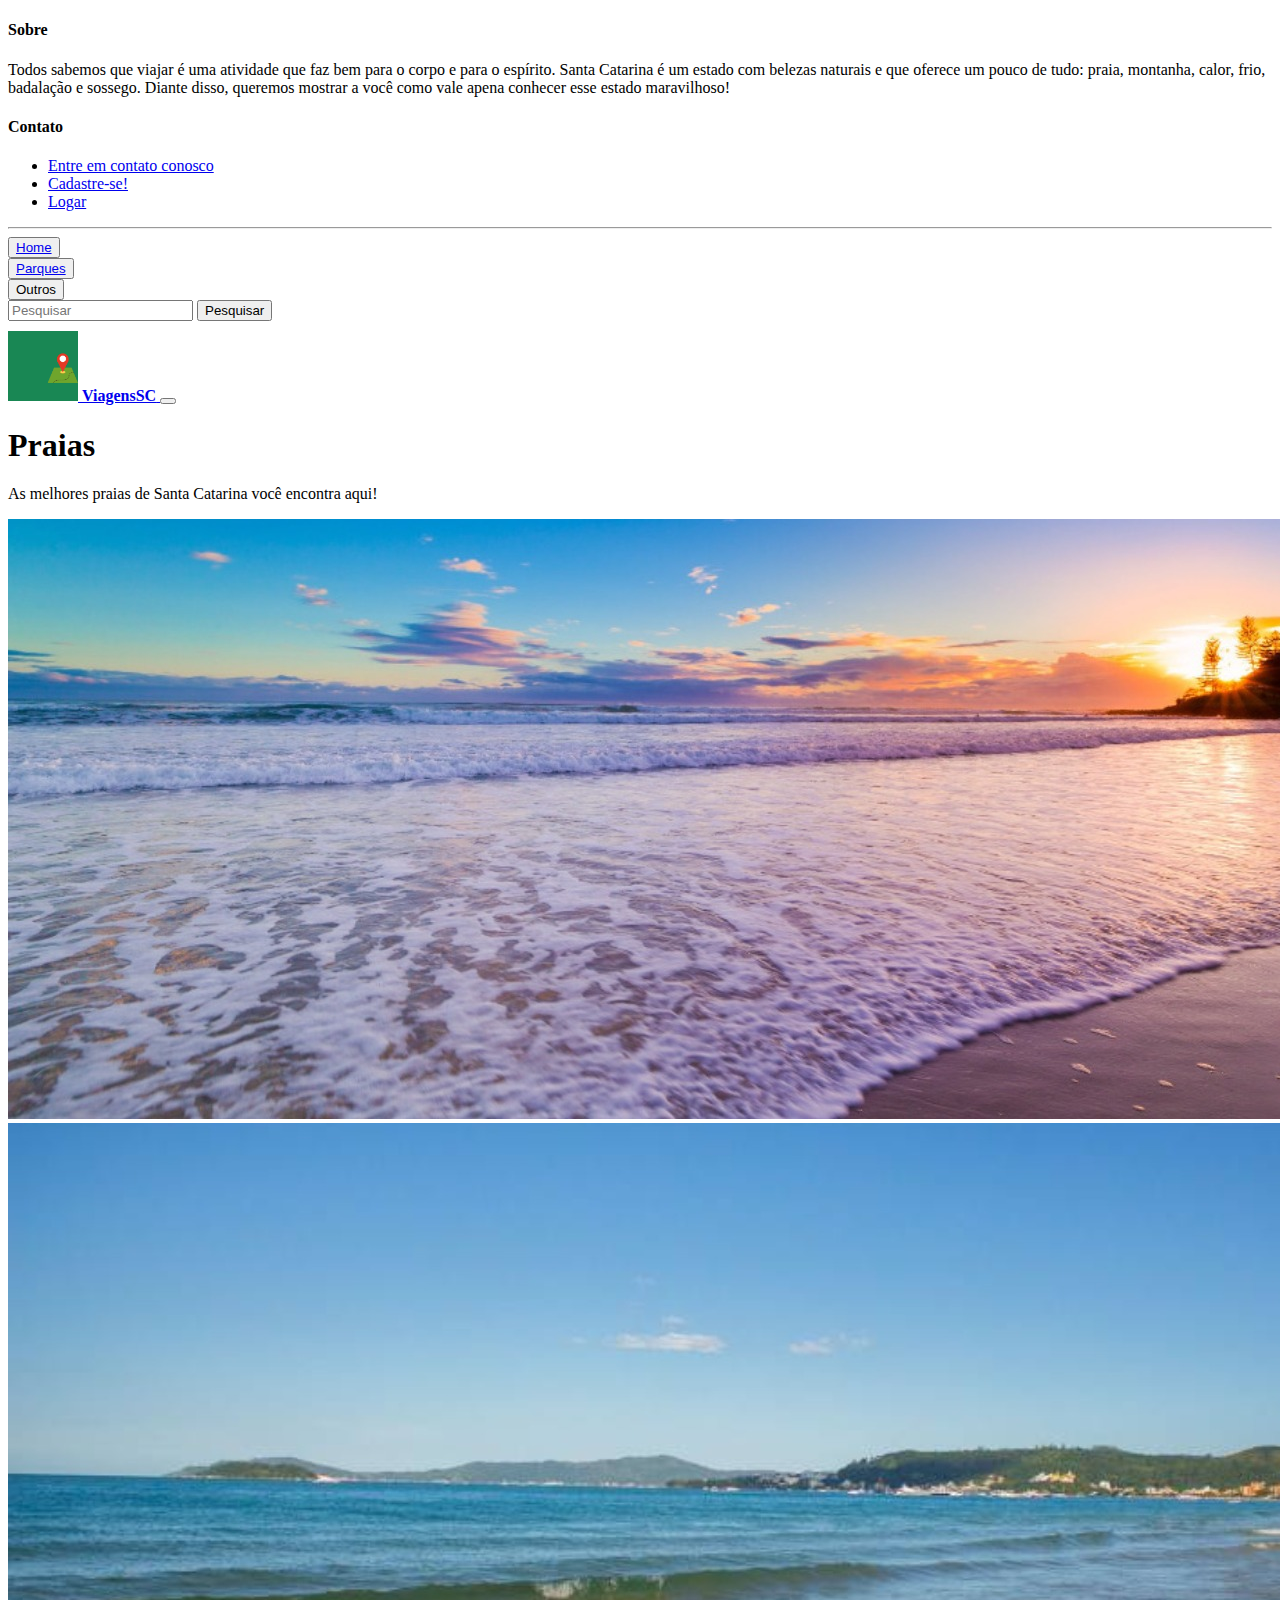
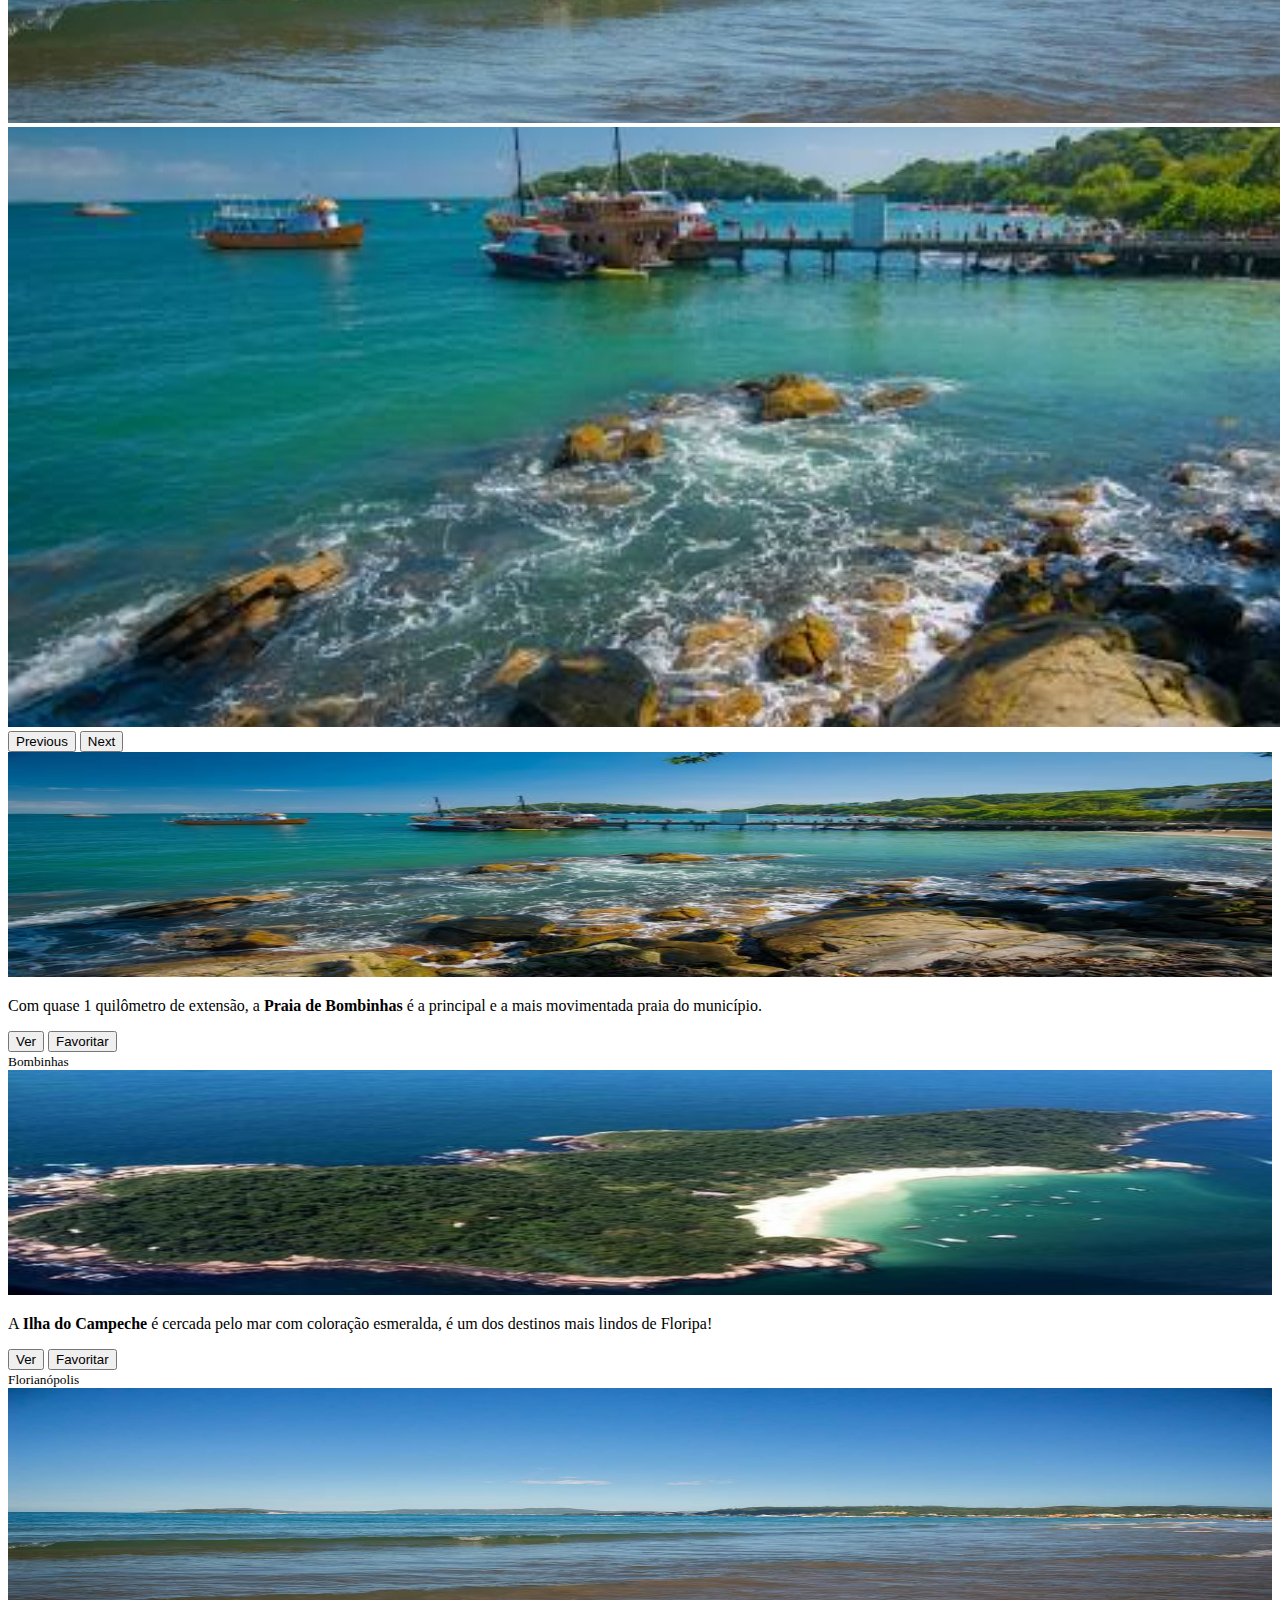
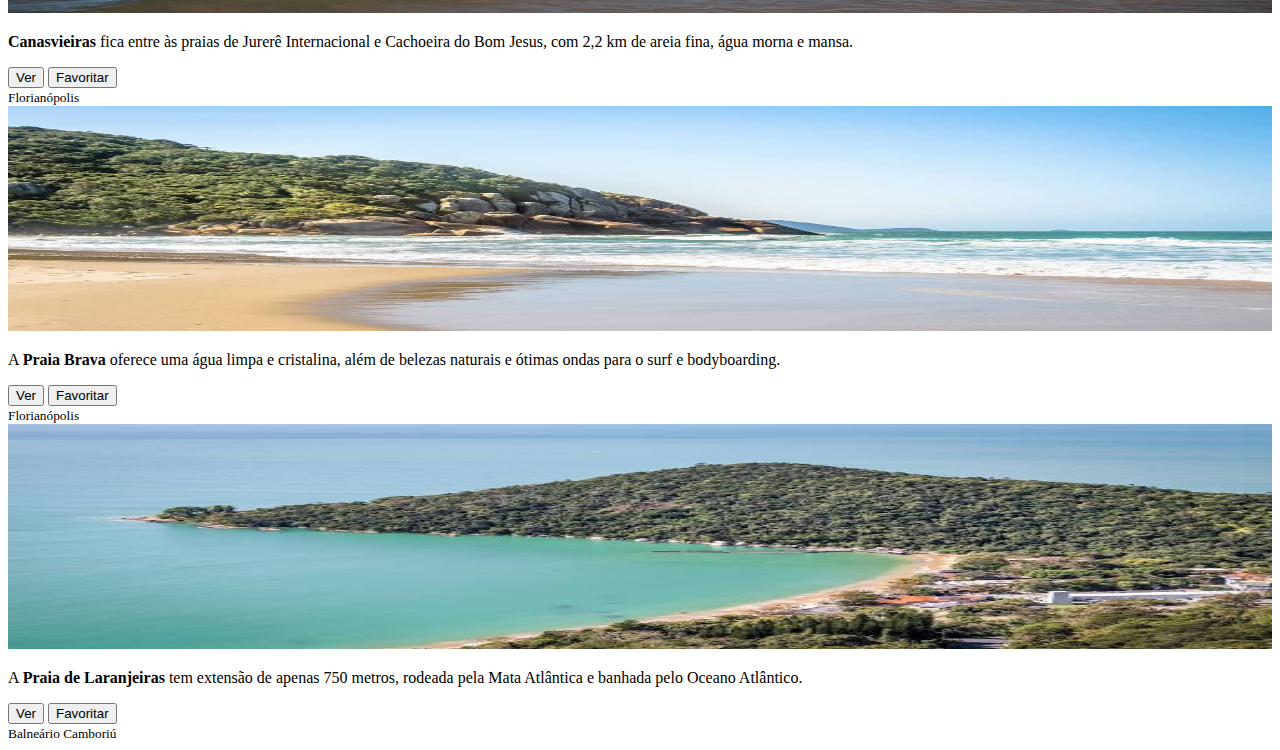
<file: praias.html>
<!DOCTYPE html>
<html lang="pt-br">
<head>
  <meta charset="utf-8">
  <meta name="viewport" content="width=device-width, initial-scale=1">
  <meta name="description" content="">
  <meta name="author" content="Mark Otto, Jacob Thornton, and Bootstrap contributors">
  <meta name="generator" content="Hugo 0.88.1">
  <link rel="shortcut icon" href="images/iconeviagenssc.ico" type="image/x-icon">
  <title>ViagensSC</title>

  <link href="https://cdn.jsdelivr.net/npm/bootstrap@5.1.3/dist/css/bootstrap.min.css" rel="stylesheet"
    integrity="sha384-1BmE4kWBq78iYhFldvKuhfTAU6auU8tT94WrHftjDbrCEXSU1oBoqyl2QvZ6jIW3" crossorigin="anonymous">
    <link rel="stylesheet" href="css/viagenssc.css">

  <!-- Favicons -->
  <meta name="theme-color" content="#7952b3">

</head>

<body>

  <header>
    <div class="collapse bg-light" id="navbarHeader">
      <div class="container">
        <div class="row">
          <div class="col-sm-8 col-md-7 py-4">
            <h4 class="text-success">Sobre</h4>
            <p class="text-muted">Todos sabemos que viajar é uma atividade que faz bem para o corpo e para o espírito. Santa Catarina é um estado com belezas naturais e que oferece um pouco de tudo: praia, montanha, calor, frio, badalação e sossego. Diante disso, queremos mostrar a você como vale apena conhecer esse estado maravilhoso!</p>
          </div>
          <div class="col-sm-4 offset-md-1 py-4">
            <h4 class="text-success">Contato</h4>
            <ul class="list-unstyled">
              <li><a href="#" class="text-success">Entre em contato conosco</a></li>
              <li><a href="assets/cadastrar.html" class="text-success">Cadastre-se!</a></li>
              <li><a href="assets/login.html" class="text-success">Logar</a></li>
            </ul>
          </div>
        </div>
      </div>

      <div class="botoes bg-dark">
        <hr/>
        <div class= "d-flex justify-content-evenly">
          <div class="btn-group">
            <button type="button" class="btn btn-sm btn-outline-success bg-dark"><a class="text-decoration-none text-success" href="index.html">Home</a></button>
            </div>
            <div class="btn-group">
              <button type="button" class="btn btn-sm btn-outline-success bg-dark"  > <a class="text-decoration-none text-success" href="parques.html">Parques</a> </button>
            </div>
            <div class="btn-group">
              <button type="button" class="btn btn-sm btn-outline-success bg-dark">Outros</button>
            </div>
            <div class="btn-group">
            <input class="form-control me-2" type="search" placeholder="Pesquisar" aria-label="Search">
            <button class="btn btn-outline-success" type="submit">Pesquisar</button>
            </div>
          </div>
        </div>
      </div>

    </div>
    <div class="navbar navbar-dark bg-success shadow-sm">
      <div class="container">
        <a href="#" class="navbar-brand d-flex align-items-center">
          <img src="images/ViagensSC (1).png" alt="" height="70px" width="70px">
          <strong>ViagensSC</strong>
        </a>
        
        <button class="navbar-toggler" type="button" data-bs-toggle="collapse" data-bs-target="#navbarHeader"
          aria-controls="navbarHeader" aria-expanded="false" aria-label="Toggle navigation">
          <span class="navbar-toggler-icon"></span>
        </button>
      </div>
    </div>
  </header>

  <main>

    <section class="py-5 text-center container">
      <div class="row py-lg-1">
        <div class="col-lg-6 col-md-8 mx-auto">
          <h1 class="fw-light bg">Praias</h1>
          <p class="lead text-muted">As melhores praias de Santa Catarina você encontra aqui!</p>
        </div>
      </div>
    </section>
    <section>
      
      <div id="carouselExampleControls" class="carousel slide" data-bs-ride="carousel">
        <div class="carousel-inner">
          <div class="carousel-item active">
            <img src="./images/baciadavovoc.jpeg" class="d-block img-fluid mx-auto" alt="...">
          </div>
          <div class="carousel-item">
            <img src="./images/canasvieiras_ccexpress.jpeg" class="d-block img-fluid mx-auto" alt="...">
          </div>
          <div class="carousel-item">
            <img src="./images/bombinhas_ccexpress.jpeg" class="d-block mx-auto img-fluid" alt="...">
          </div>
        </div>
        <button class="carousel-control-prev" type="button" data-bs-target="#carouselExampleControls" data-bs-slide="prev">
          <span class="carousel-control-prev-icon" aria-hidden="true"></span>
          <span class="visually-hidden">Previous</span>
        </button>
        <button class="carousel-control-next" type="button" data-bs-target="#carouselExampleControls" data-bs-slide="next">
          <span class="carousel-control-next-icon" aria-hidden="true"></span>
          <span class="visually-hidden">Next</span>
        </button>
      </div>

    </section>
    <div class="album py-5 bg-light">
      <div class="container">

        <div class="row row-cols-1 row-cols-sm-2 row-cols-md-3 g-3">
          <div class="col">
            <div class="card shadow-sm">
              <img src="images/bombinhas.jpg" alt="" height="225px" width="100%">
                  <div class="card-body">
                <p class="card-text">Com quase 1 quilômetro de extensão, a <strong>Praia de Bombinhas</strong> é a principal e a mais movimentada praia do município.</p>
                <div class="d-flex justify-content-between align-items-center">
                  <div class="btn-group">
                    <button type="button" class="btn btn-sm btn-outline-success">Ver</button>
                    <button type="button" class="btn btn-sm btn-outline-danger">Favoritar</button>
                  </div>
                  <small class="text-muted">Bombinhas</small>
                </div>
              </div>
            </div>
          </div>
          <div class="col">
            <div class="card shadow-sm">
              <img src="images/campeche.jpg" alt="" height="225px" width="100%">

              <div class="card-body">
                <p class="card-text">A <strong>Ilha do Campeche</strong> é cercada pelo mar com coloração esmeralda, é um dos destinos mais lindos de Floripa!</p>
                <div class="d-flex justify-content-between align-items-center">
                  <div class="btn-group">
                    <button type="button" class="btn btn-sm btn-outline-success">Ver</button>
                    <button type="button" class="btn btn-sm btn-outline-danger">Favoritar</button>
                  </div>
                  <small class="text-muted">Florianópolis</small>
                </div>
              </div>
            </div>
          </div>
          <div class="col">
            <div class="card shadow-sm">
              <img src="images/canasvieiras.jpg" alt="" height="225px" width="100%">

              <div class="card-body">
                <p class="card-text"> <strong>Canasvieiras</strong> fica entre  às praias de Jurerê Internacional e Cachoeira do Bom Jesus, com 2,2 km de areia fina, água morna e mansa.</p>
                <div class="d-flex justify-content-between align-items-center">
                  <div class="btn-group">
                    <button type="button" class="btn btn-sm btn-outline-success">Ver</button>
                    <button type="button" class="btn btn-sm btn-outline-danger">Favoritar</button>
                  </div>
                  <small class="text-muted">Florianópolis</small>
                </div>
              </div>
            </div>
          </div>
          <div class="col">
            <div class="card shadow-sm">
              <img src="images/praiabrava.jpg" alt="" height="225px" width="100%">

              <div class="card-body">
                <p class="card-text">A <strong>Praia Brava</strong> oferece uma água limpa e cristalina, além de belezas naturais e ótimas ondas para o surf e bodyboarding.</p>
                <div class="d-flex justify-content-between align-items-center">
                  <div class="btn-group">
                    <button type="button" class="btn btn-sm btn-outline-success">Ver</button>
                    <button type="button" class="btn btn-sm btn-outline-danger">Favoritar</button>
                  </div>
                  <small class="text-muted">Florianópolis</small>
                </div>
              </div>
            </div>
          </div>
          <div class="col">
            <div class="card shadow-sm">
              <img src="images/praiadelaranjeiras.jpg" alt="" height="225px" width="100%">

              <div class="card-body">
                <p class="card-text">A <strong>Praia de Laranjeiras</strong> tem extensão de apenas 750 metros, rodeada pela Mata Atlântica e banhada pelo Oceano Atlântico.</p>
                <div class="d-flex justify-content-between align-items-center">
                  <div class="btn-group">
                    <button type="button" class="btn btn-sm btn-outline-success">Ver</button>
                    <button type="button" class="btn btn-sm btn-outline-danger">Favoritar</button>
                  </div>
                  <small class="text-muted">Balneário Camboriú</small>
                </div>
              </div>
            </div>
          </div>
        </div>
      </div>
    </div>

  </main>

  <footer class="text-muted py-5">
    <div class="container">
 

    </div>
  </footer>

  <!--Import js bootstrap-->

  <script src="https://cdn.jsdelivr.net/npm/bootstrap@5.1.3/dist/js/bootstrap.bundle.min.js"
    integrity="sha384-ka7Sk0Gln4gmtz2MlQnikT1wXgYsOg+OMhuP+IlRH9sENBO0LRn5q+8nbTov4+1p"
    crossorigin="anonymous"></script>


</body>

</html>
</file>
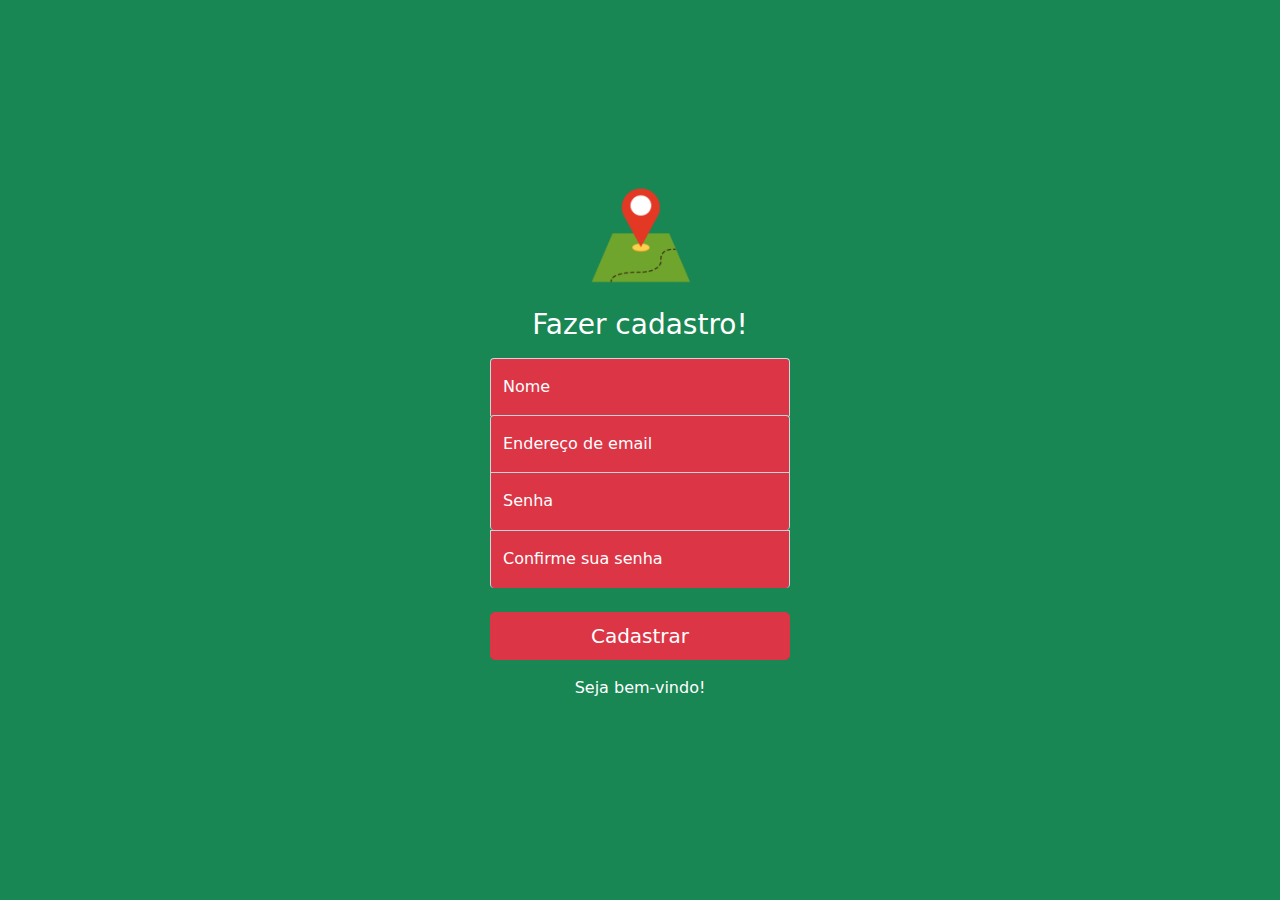
<file: assets/cadastrar.html>
<!doctype html>
<html lang="pt-br">
  <head>
    <meta charset="utf-8">
    <meta name="viewport" content="width=device-width, initial-scale=1">
    <meta name="description" content="">
    <meta name="author" content="Mark Otto, Jacob Thornton, and Bootstrap contributors">
    <meta name="generator" content="Hugo 0.88.1">
    <link rel="shortcut icon" href="iconeviagenssc.ico" type="image/x-icon">
    <title>Cadastrar em ViagensSc</title>

    <link rel="canonical" href="https://getbootstrap.com/docs/5.1/examples/sign-in/">

    

    <!-- Bootstrap core CSS -->
<link href="../assets/dist/css/bootstrap.min.css" rel="stylesheet">

    <style>
      .bd-placeholder-img {
        font-size: 1.125rem;
        text-anchor: middle;
        -webkit-user-select: none;
        -moz-user-select: none;
        user-select: none;
      }

      @media (min-width: 768px) {
        .bd-placeholder-img-lg {
          font-size: 3.5rem;
        }
      }
    </style>

    
    <!-- Custom styles for this template -->
    <link href="cadastro.css" rel="stylesheet">
  </head>
  <body class="text-center">
    
<main class="form-signin">
  <form>
    <img class="mb-4" src="logologin.png" alt="" width="100" height="100">
    <h1 class="h3 mb-3 fw-normal">Fazer cadastro!</h1>

    <div class="form-floating">
        <input type="email" class="form-control" id="floatingInput" placeholder="name@example.com">
        <label class="um" for="floatingInput">Nome</label>
      </div>

    <div class="form-floating">
      <input type="email" class="form-control" id="floatingInput" placeholder="name@example.com">
      <label class="um" for="floatingInput">Endereço de email</label>
    </div>
    

    <div class="form-floating">
      <input type="password" class="form-control" id="floatingPassword" placeholder="Password">
      <label class="um" for="floatingPassword">Senha</label>
    </div>

    <div class="form-floating">
        <input type="password" class="form-control" id="floatingPassword" placeholder="Password">
        <label class="um" for="floatingPassword">Confirme sua senha</label>
    </div>

    <br>

    <button class="w-100 btn btn-lg btn-danger" type="submit">Cadastrar</button>
    <p class="mt-3 mb-3 text-normal">Seja bem-vindo!</p>
  </form>
</main>


    
  </body>
</html>
</file>
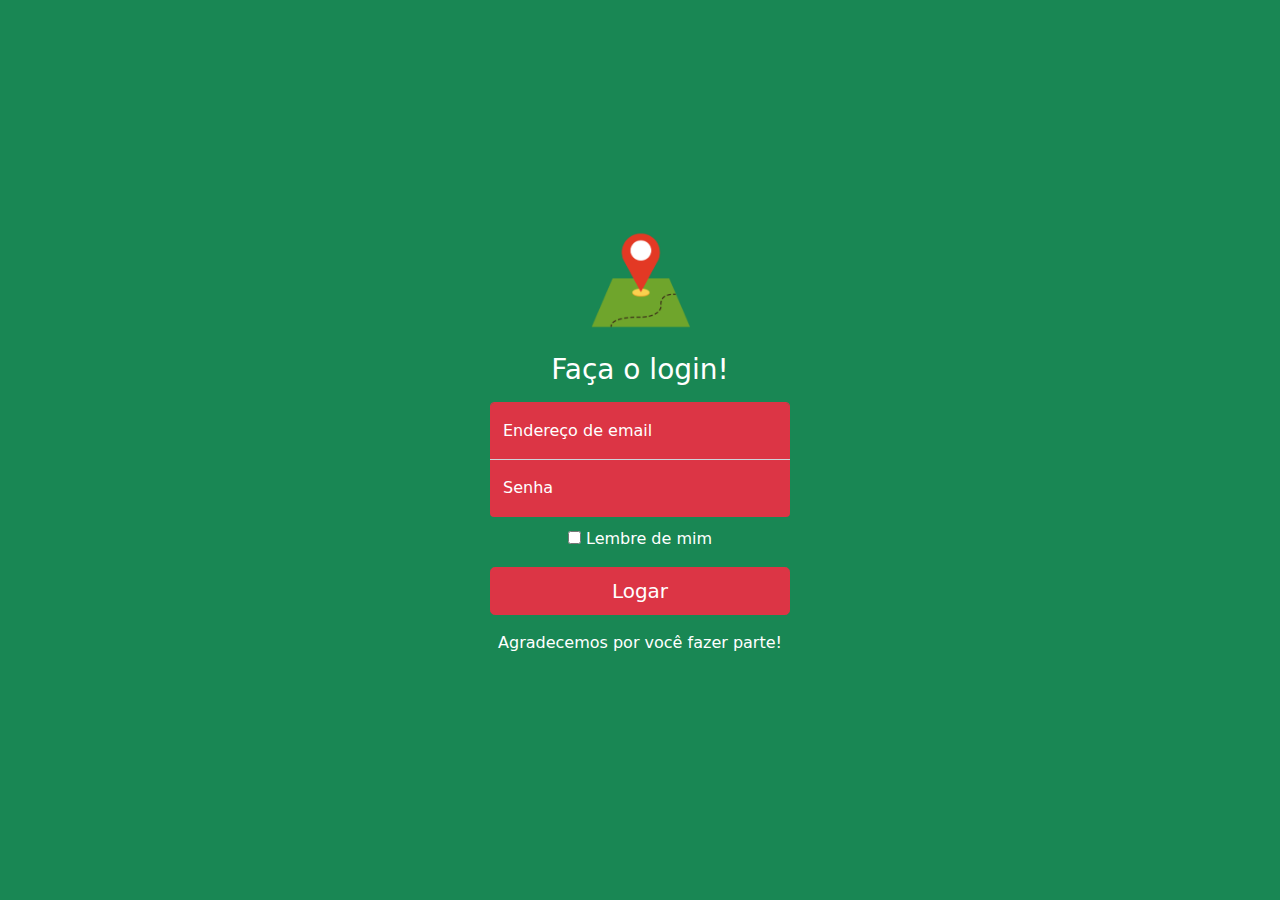
<file: assets/login.html>
<!doctype html>
<html lang="pt-br">
  <head>
    <meta charset="utf-8">
    <meta name="viewport" content="width=device-width, initial-scale=1">
    <meta name="description" content="">
    <meta name="author" content="Mark Otto, Jacob Thornton, and Bootstrap contributors">
    <meta name="generator" content="Hugo 0.88.1">
    <link rel="shortcut icon" href="iconeviagenssc.ico" type="image/x-icon">
    <title>Logar em ViagensSc</title>

    <link rel="canonical" href="https://getbootstrap.com/docs/5.1/examples/sign-in/">

    

    <!-- Bootstrap core CSS -->
<link href="../assets/dist/css/bootstrap.min.css" rel="stylesheet">

    <style>
      .bd-placeholder-img {
        font-size: 1.125rem;
        text-anchor: middle;
        -webkit-user-select: none;
        -moz-user-select: none;
        user-select: none;
      }

      @media (min-width: 768px) {
        .bd-placeholder-img-lg {
          font-size: 3.5rem;
        }
      }
    </style>

    
    <!-- Custom styles for this template -->
    <link href="signin.css" rel="stylesheet">
  </head>
  <body class="text-center">
    
<main class="form-signin">
  <form>
    <img class="mb-4" src="logologin.png" alt="" width="100" height="100">
    <h1 class="h3 mb-3 fw-normal">Faça o login!</h1>

    <div class="form-floating">
      <input type="email" class="form-control" id="floatingInput" placeholder="name@example.com">
      <label class="um" for="floatingInput">Endereço de email</label>
    </div>

    <div class="form-floating">
      <input type="password" class="form-control" id="floatingPassword" placeholder="Password">
      <label class="um" for="floatingPassword">Senha</label>
    </div>

    <div class="checkbox mb-3">
      <label class="um">
        <input type="checkbox" value="remember-me"> Lembre de mim
      </label>
    </div>
    <button class="w-100 btn btn-lg btn-danger" type="submit">Logar</button>
    <p class="mt-3 mb-3 text-normal"> Agradecemos por você fazer parte!</p>
  </form>
</main>


    
  </body>
</html>
</file>
<file: css/viagenssc.css>
.bd-placeholder-img {
      font-size: 1.125rem;
      text-anchor: middle;
      -webkit-user-select: none;
      -moz-user-select: none;
      user-select: none;
    }

    @media (min-width: 768px) {
      .bd-placeholder-img-lg {
        font-size: 3.5rem;
      }
    }
    
    .botoes{
        padding-bottom: 10px;
    }
</file>
<file: assets/cadastro.css>
html,
body {
  height: 100%;
}

body {
  display: flex;
  align-items: center;
  padding-top: 40px;
  padding-bottom: 40px;
  background-color: #198754;
}
h1{
  color: white;
}
p{
  color: white;
}
.um{
  color: white;
}

.form-signin {
  width: 100%;
  max-width: 330px;
  padding: 15px;
  margin: auto;
}

.form-signin .checkbox {
  font-weight: 400;
}

.form-signin .form-floating:focus-within {
  z-index: 2;
}

.form-signin input[type="email"] {
  margin-bottom: -1px;
  border-bottom-right-radius: 0;
  border-bottom-left-radius: 0;
  background-color: #dc3545;
  border-bottom: white;
}

.form-signin input[type="password"] {
  border-top-left-radius: 0;
  border-top-right-radius: 0;
  background-color: #dc3545;
  border-bottom: white;
}
</file>
<file: assets/signin.css>
html,
body {
  height: 100%;
}

body {
  display: flex;
  align-items: center;
  padding-top: 40px;
  padding-bottom: 40px;
  background-color: #198754;
}
h1{
  color: white;
}
p{
  color: white;
}
.um{
  color: white;
}

.form-signin {
  width: 100%;
  max-width: 330px;
  padding: 15px;
  margin: auto;
}

.form-signin .checkbox {
  font-weight: 400;
}

.form-signin .form-floating:focus-within {
  z-index: 2;
}

.form-signin input[type="email"] {
  margin-bottom: -1px;
  border-bottom-right-radius: 0;
  border-bottom-left-radius: 0;
  background-color: #dc3545;
  border-color: #dc3545;
}

.form-signin input[type="password"] {
  margin-bottom: 10px;
  border-top-left-radius: 0;
  border-top-right-radius: 0;
  background-color: #dc3545;
  border-bottom: white;
  border-left: #dc3545;
  border-right: #dc3545;
}
</file>
